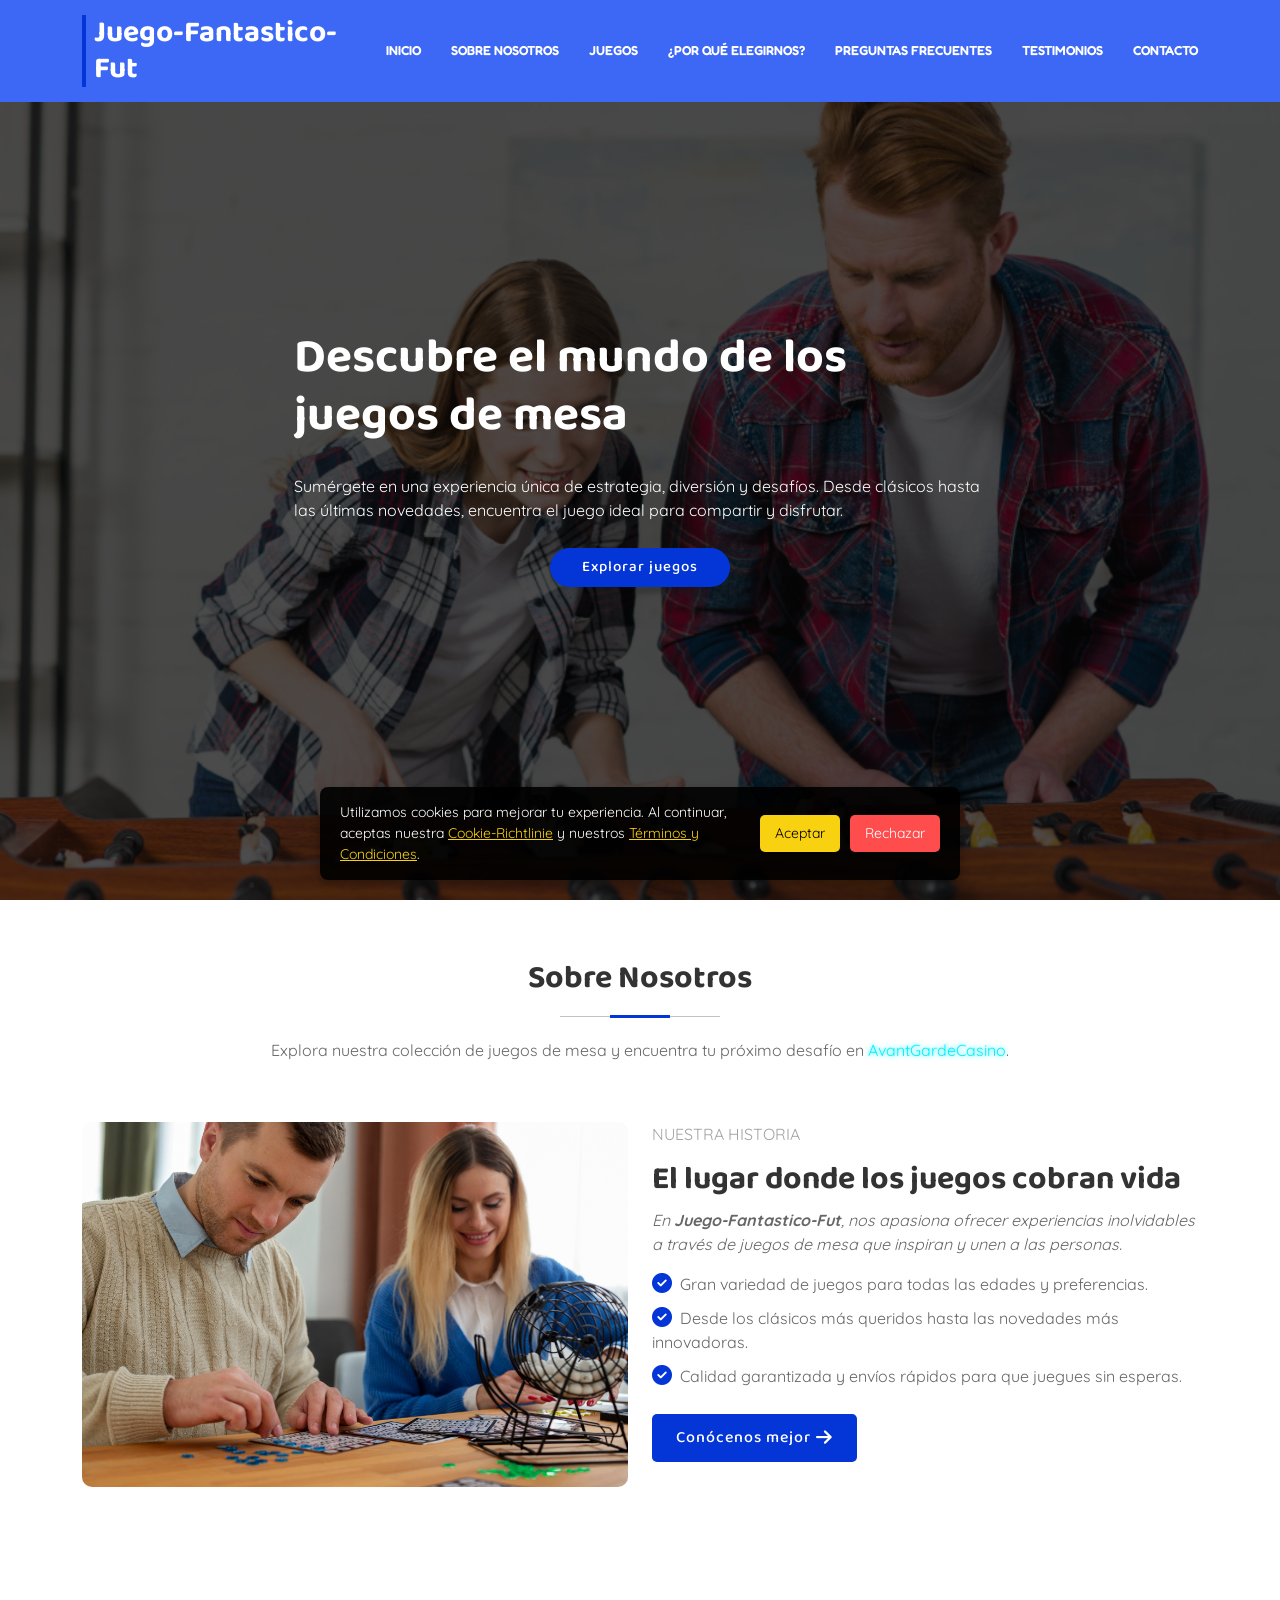
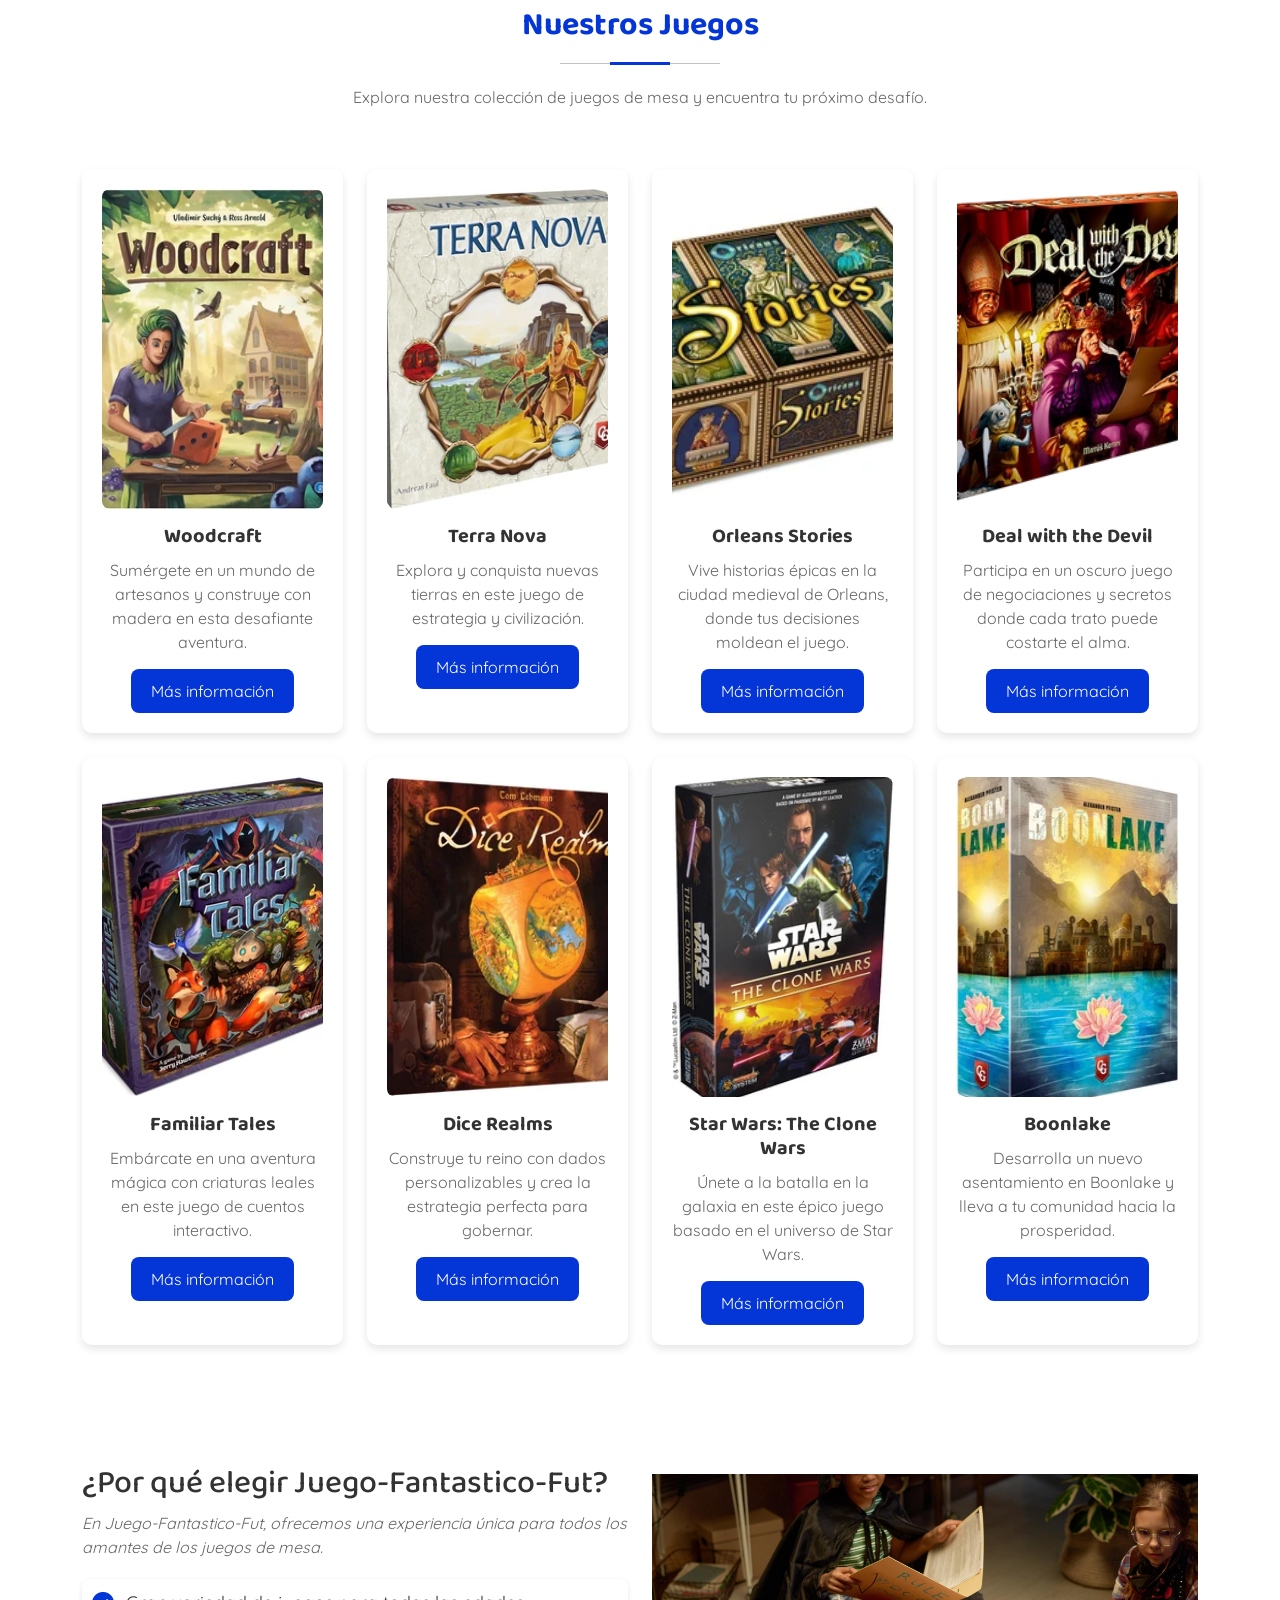
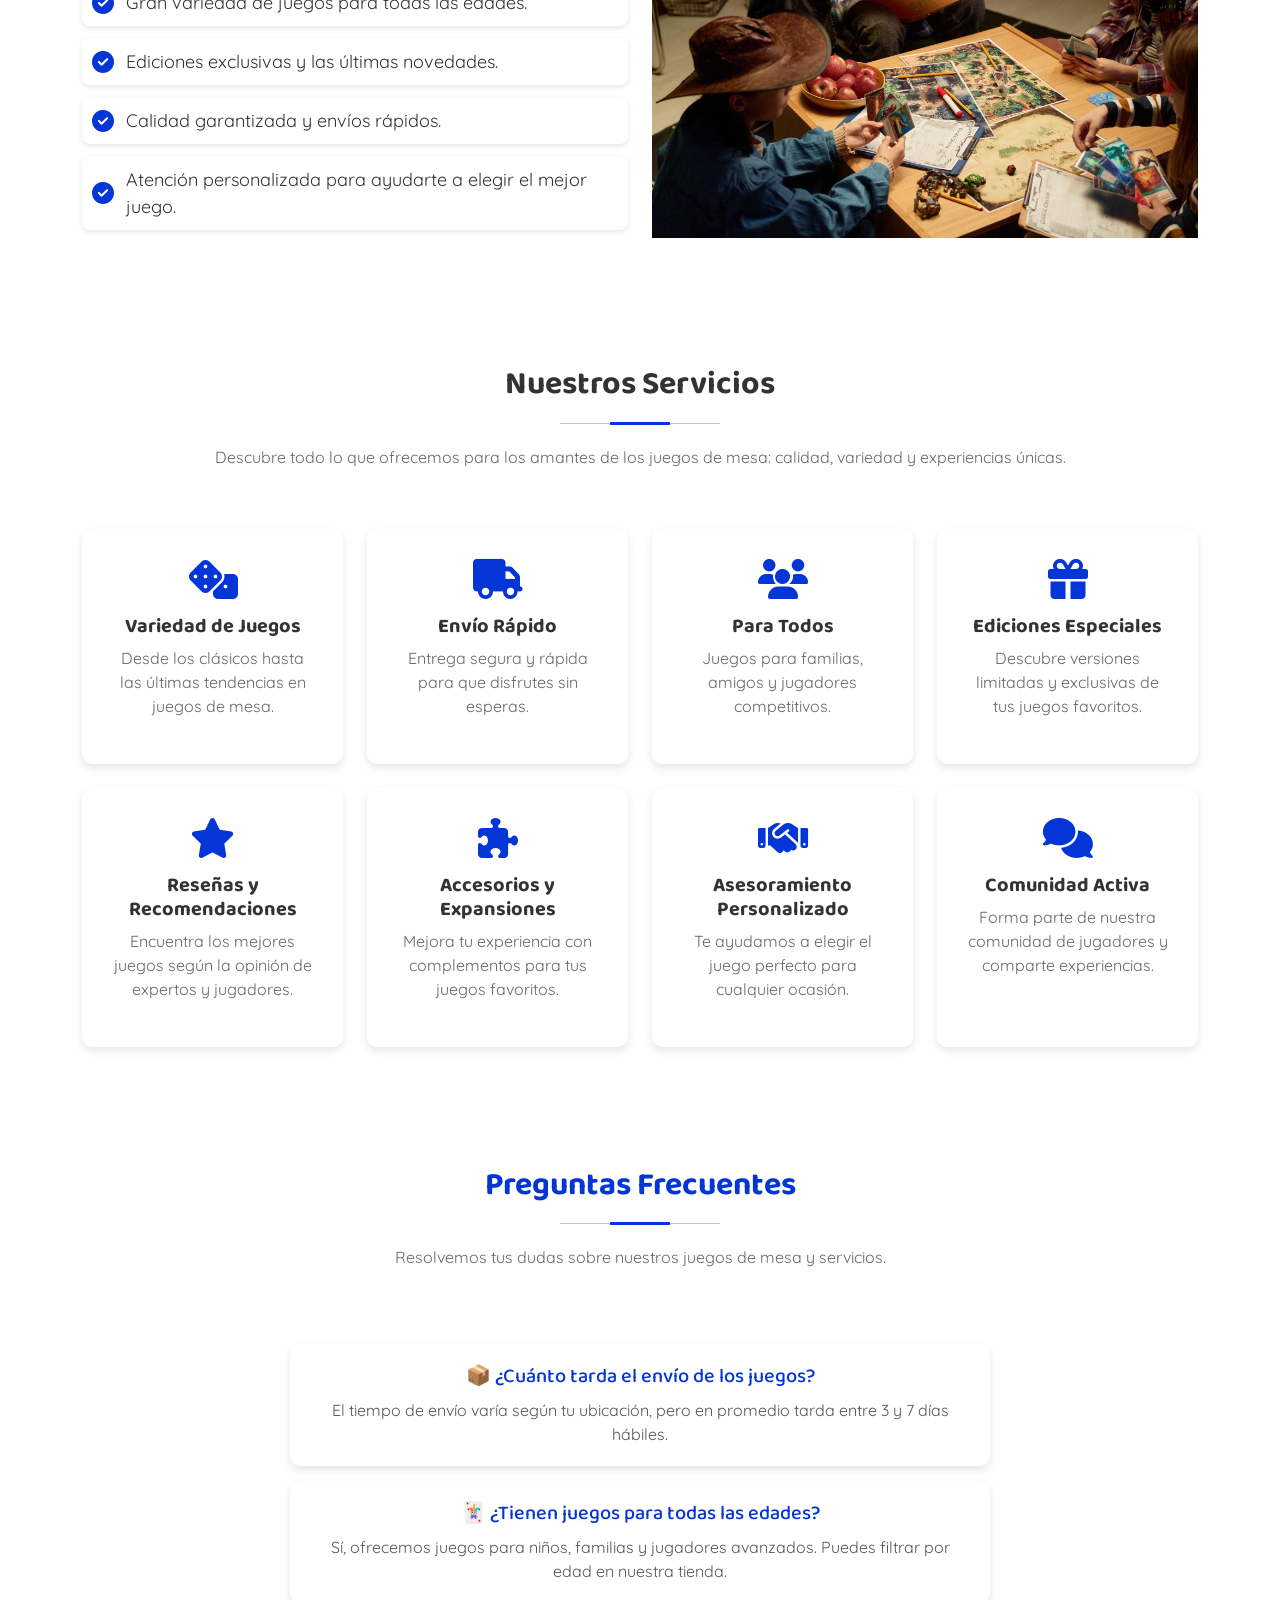
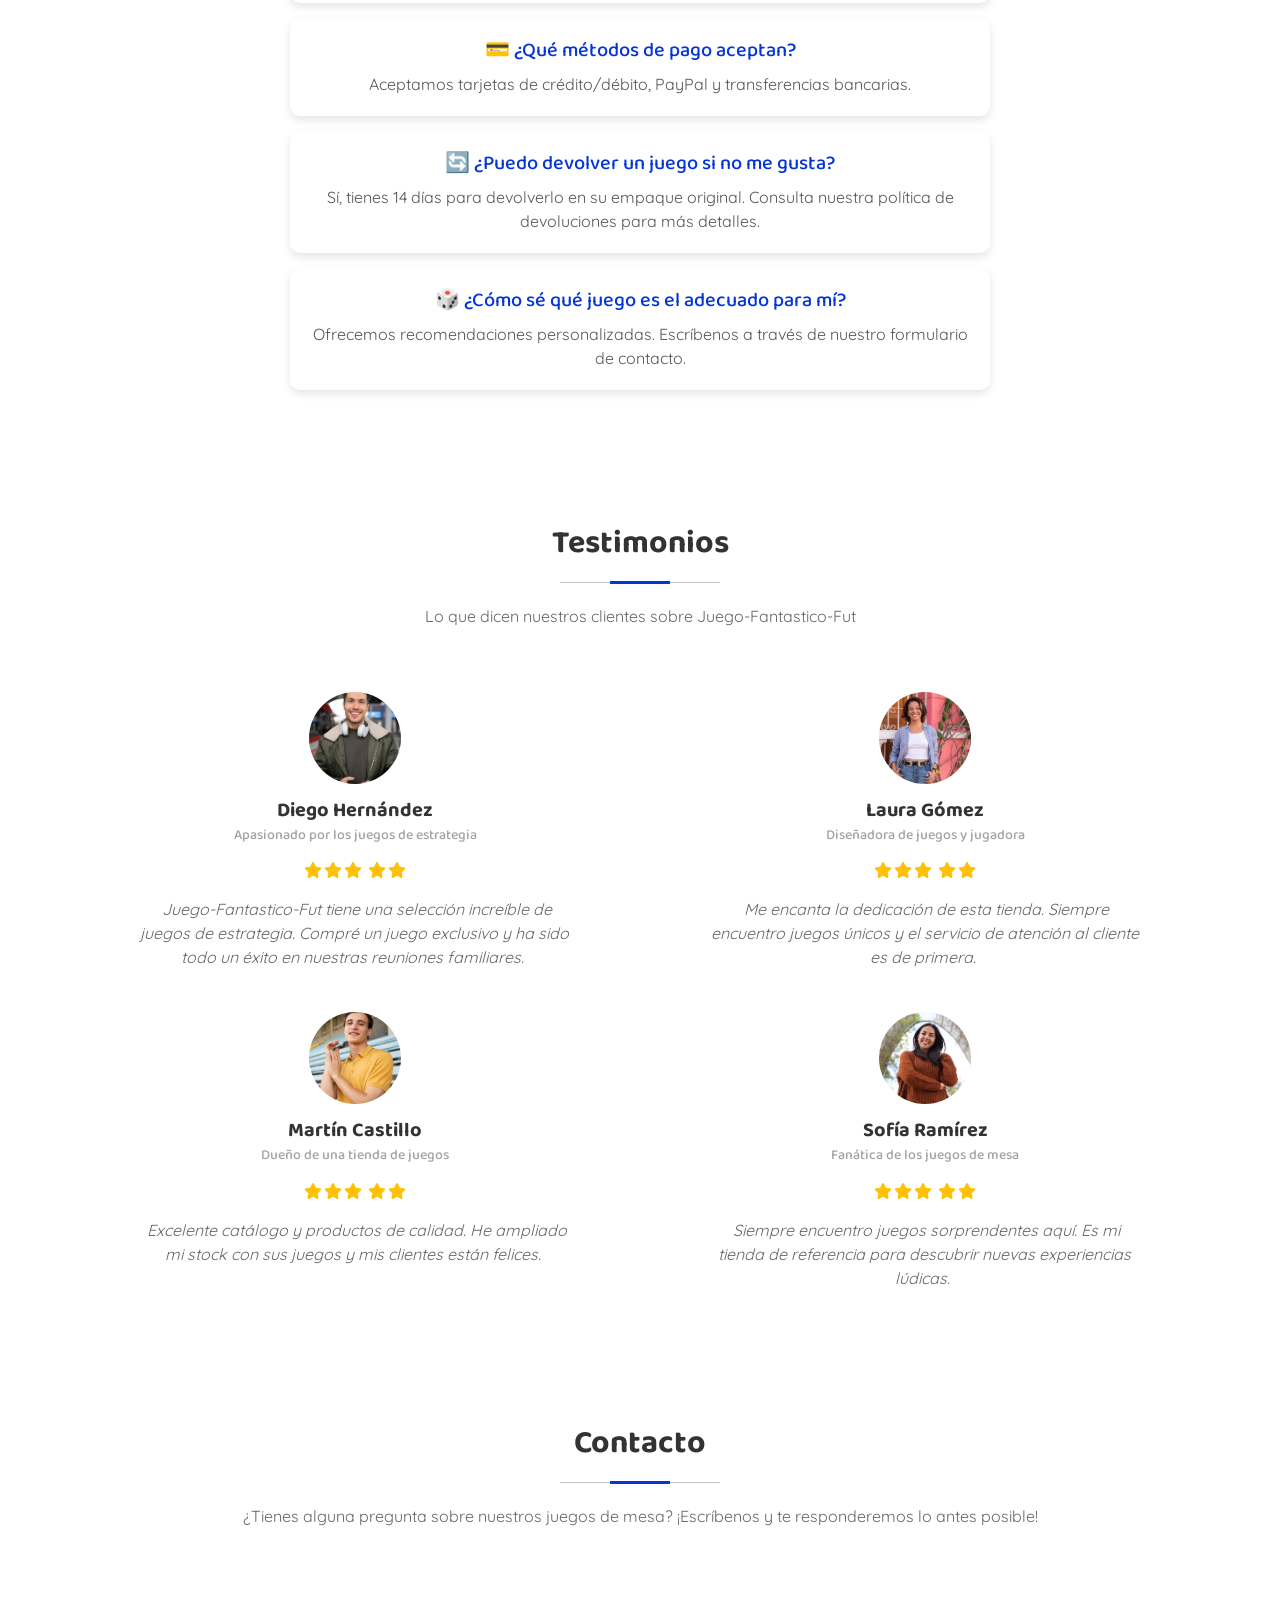
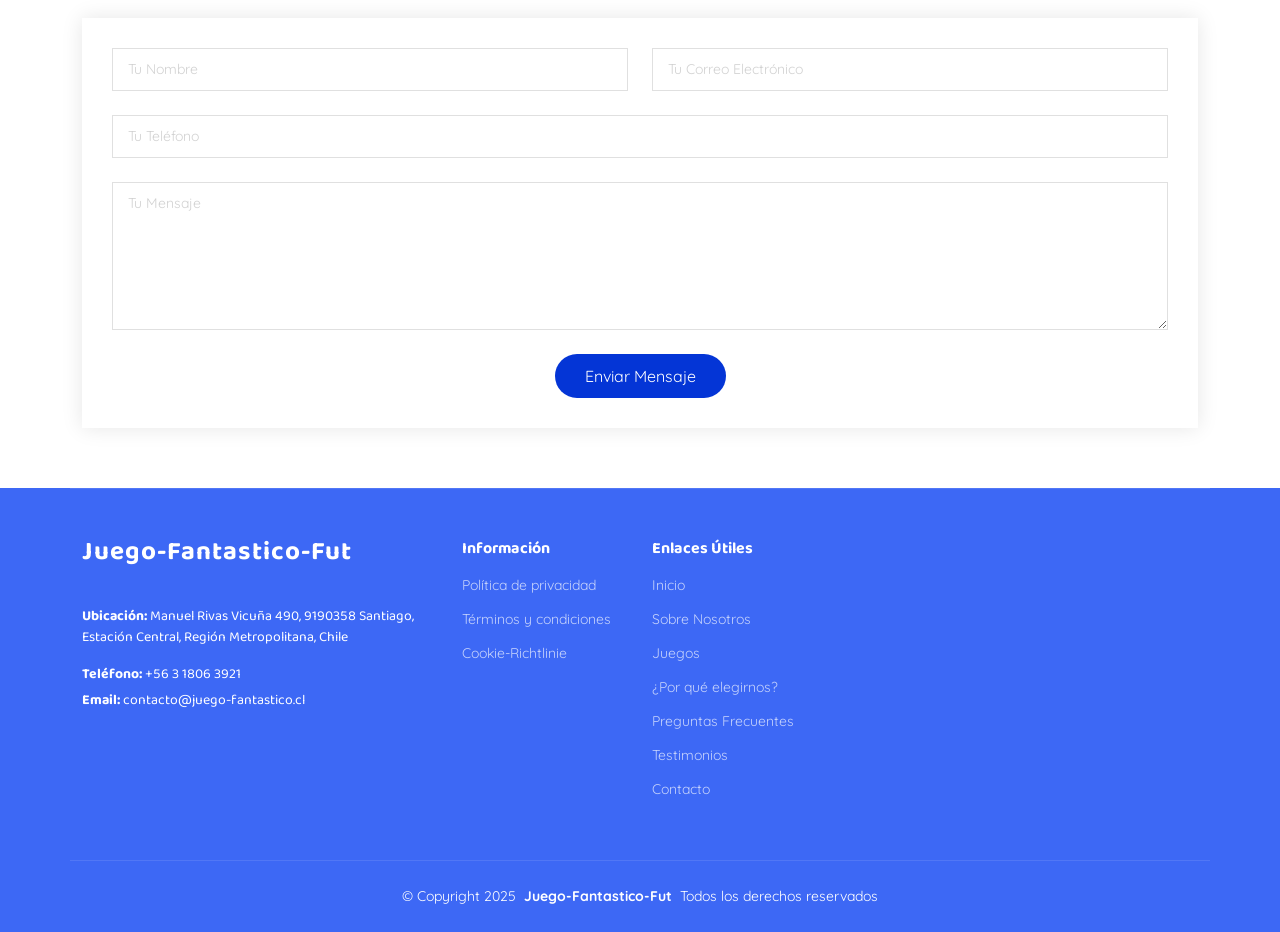
<file: index.html>
<!DOCTYPE html>
<html lang="es">

<head>
  <meta charset="utf-8">
  <meta content="width=device-width, initial-scale=1.0" name="viewport">
  <title>Juego-Fantastico-Fut - Tu Tienda de Juegos de Mesa Favorita</title>
  <meta name="description"
    content="Descubre una selección única de juegos de mesa para todas las edades. Desde clásicos hasta ediciones exclusivas, en Juego-Fantastico-Fut la diversión nunca termina. Envío rápido y calidad garantizada.">
  <meta name="keywords"
    content="juegos de mesa, tienda de juegos, estrategia, diversión, cartas, tablero, juegos familiares, entretenimiento, comprar juegos, juegos para niños, juegos para adultos, ediciones exclusivas, envíos rápidos, novedades en juegos">
  <link href="assets/img/ico.png" rel="icon">
  <link href="https://fonts.googleapis.com" rel="preconnect">
  <link href="https://fonts.gstatic.com" rel="preconnect" crossorigin>
  <link
    href="https://fonts.googleapis.com/css2?family=Fredoka:wght@300;400;500;600;700&family=Baloo+2:wght@400;500;600;700;800&family=Quicksand:wght@300;400;500;600;700&display=swap"
    rel="stylesheet">
  <link href="https://cdn.jsdelivr.net/npm/bootstrap@5.3.2/dist/css/bootstrap.min.css" rel="stylesheet">
  <link rel="stylesheet" href="https://cdnjs.cloudflare.com/ajax/libs/font-awesome/6.7.2/css/all.min.css">
  <link href="assets/css/main.css" rel="stylesheet">

</head>

<body class="index-page">
  <div id="cookie-banner" class="cookie-banner">
    <p>
      Utilizamos cookies para mejorar tu experiencia. Al continuar, aceptas nuestra
      <a href="cookie.html">Cookie-Richtlinie</a> y nuestros
      <a href="terms.html">Términos y Condiciones</a>.
    </p>
    <div class="cookie-buttons">
      <button id="accept-cookies">Aceptar</button>
      <button id="decline-cookies">Rechazar</button>
    </div>
  </div>

  <header id="header" class="header d-flex align-items-center fixed-top">
    <div class="container-fluid container-xl position-relative d-flex align-items-center justify-content-between">

      <a href="/" class="logo d-flex align-items-center">
        <h1 class="sitename">Juego-Fantastico-Fut</h1>
      </a>

      <nav id="navmenu" class="navmenu">
        <ul>
          <li><a href="/">Inicio</a></li>
          <li><a href="#about">Sobre Nosotros</a></li>
          <li><a href="#games">Juegos</a></li>
          <li><a href="#why">¿Por qué elegirnos?</a></li>
          <li><a href="#faq">Preguntas Frecuentes</a></li>
          <li><a href="#testi">Testimonios</a></li>
          <li><a href="#contact">Contacto</a></li>
        </ul>
        <i class="mobile-nav-toggle d-xl-none fas fa-bars"></i>
      </nav>

    </div>
  </header>

  <main class="main">
    <section id="hero" class="hero section dark-background">
      <div id="hero-carousel" class="carousel slide carousel-fade">
        <div class="carousel-item active">
          <img src="assets/img/bg.jpg" alt="Juegos de mesa">
          <div class="carousel-container">
            <h2>Descubre el mundo de los juegos de mesa</h2>
            <p>Sumérgete en una experiencia única de estrategia, diversión y desafíos. Desde clásicos hasta las últimas
              novedades, encuentra el juego ideal para compartir y disfrutar.</p>
            <div class="hero-buttons">
              <a href="#games" class="btn-get-started">Explorar juegos</a>

            </div>
          </div>
        </div>
      </div>
    </section>



    <section id="about" class="about section">

      <div class="container section-title">
        <h2>Sobre Nosotros</h2>
        <p>Explora nuestra colección de juegos de mesa y encuentra tu próximo desafío en <a href="https://avantgardecasinoes.es" style="color: #00f0ff; text-shadow: 0 0 5px #00f0ff;">AvantGardeCasino</a>.</p>
      </div>

      <div class="container">

        <div class="row gy-4">

          <div class="col-lg-6 about-images" data-aos-delay="200">
            <img src="assets/img/about.jpg" class="img-fluid" alt="Diversión con juegos de mesa">
          </div>

          <div class="col-lg-6 content" data-aos-delay="100">
            <p class="who-we-are">Nuestra Historia</p>
            <h3>El lugar donde los juegos cobran vida</h3>
            <p class="fst-italic">
              En <strong>Juego-Fantastico-Fut</strong>, nos apasiona ofrecer experiencias inolvidables a través de
              juegos de mesa que inspiran y unen a las personas.
            </p>
            <ul>
              <li><i class="fas fa-check-circle"></i> <span>Gran variedad de juegos para todas las edades y
                  preferencias.</span></li>
              <li><i class="fas fa-check-circle"></i> <span>Desde los clásicos más queridos hasta las novedades más
                  innovadoras.</span></li>
              <li><i class="fas fa-check-circle"></i> <span>Calidad garantizada y envíos rápidos para que juegues sin
                  esperas.</span></li>
            </ul>
            <a href="#contact" class="read-more"><span>Conócenos mejor</span><i class="fas fa-arrow-right"></i></a>
          </div>

        </div>

      </div>

    </section>

    <section id="games" class="games section">
      <div class="container section-title">
        <h2>Nuestros Juegos</h2>
        <p>Explora nuestra colección de juegos de mesa y encuentra tu próximo desafío.</p>
      </div>

      <div class="container">
        <div class="row">


          <div class="col-lg-3 col-md-6 d-flex align-items-stretch">
            <div class="game-card">
              <img src="assets/img/g-8.webp" alt="Woodcraft">
              <h4>Woodcraft</h4>
              <p>Sumérgete en un mundo de artesanos y construye con madera en esta desafiante aventura.</p>
              <a href="#contact" class="btn-game">Más información</a>
            </div>
          </div>

          <div class="col-lg-3 col-md-6 d-flex align-items-stretch">
            <div class="game-card">
              <img src="assets/img/g-7.webp" alt="Terra Nova">
              <h4>Terra Nova</h4>
              <p>Explora y conquista nuevas tierras en este juego de estrategia y civilización.</p>
              <a href="#contact" class="btn-game">Más información</a>
            </div>
          </div>

          <div class="col-lg-3 col-md-6 d-flex align-items-stretch">
            <div class="game-card">
              <img src="assets/img/g-6.webp" alt="Orleans Stories">
              <h4>Orleans Stories</h4>
              <p>Vive historias épicas en la ciudad medieval de Orleans, donde tus decisiones moldean el juego.</p>
              <a href="#contact" class="btn-game">Más información</a>
            </div>
          </div>

          <div class="col-lg-3 col-md-6 d-flex align-items-stretch">
            <div class="game-card">
              <img src="assets/img/g-5.webp" alt="Deal with the Devil">
              <h4>Deal with the Devil</h4>
              <p>Participa en un oscuro juego de negociaciones y secretos donde cada trato puede costarte el alma.</p>
              <a href="#contact" class="btn-game">Más información</a>
            </div>
          </div>

        </div>

        <div class="row mt-4">

          <div class="col-lg-3 col-md-6 d-flex align-items-stretch">
            <div class="game-card">
              <img src="assets/img/g-4.webp" alt="Familiar Tales">
              <h4>Familiar Tales</h4>
              <p>Embárcate en una aventura mágica con criaturas leales en este juego de cuentos interactivo.</p>
              <a href="#contact" class="btn-game">Más información</a>
            </div>
          </div>

          <div class="col-lg-3 col-md-6 d-flex align-items-stretch">
            <div class="game-card">
              <img src="assets/img/g-3.webp" alt="Dice Realms">
              <h4>Dice Realms</h4>
              <p>Construye tu reino con dados personalizables y crea la estrategia perfecta para gobernar.</p>
              <a href="#contact" class="btn-game">Más información</a>
            </div>
          </div>

          <div class="col-lg-3 col-md-6 d-flex align-items-stretch">
            <div class="game-card">
              <img src="assets/img/g-2.webp" alt="Star Wars: The Clone Wars">
              <h4>Star Wars: The Clone Wars</h4>
              <p>Únete a la batalla en la galaxia en este épico juego basado en el universo de Star Wars.</p>
              <a href="#contact" class="btn-game">Más información</a>
            </div>
          </div>

          <div class="col-lg-3 col-md-6 d-flex align-items-stretch">
            <div class="game-card">
              <img src="assets/img/g-1.webp" alt="Boonlake">
              <h4>Boonlake</h4>
              <p>Desarrolla un nuevo asentamiento en Boonlake y lleva a tu comunidad hacia la prosperidad.</p>
              <a href="#contact" class="btn-game">Más información</a>
            </div>
          </div>

        </div>
      </div>
    </section>



    <section id="why" class="why-us section">
      <div class="container">
        <div class="row align-items-center">

          <div class="col-lg-6 content" data-aos="fade-right">
            <h2>¿Por qué elegir Juego-Fantastico-Fut?</h2>
            <p class="fst-italic">
              En Juego-Fantastico-Fut, ofrecemos una experiencia única para todos los amantes de los juegos de mesa.
            </p>
            <ul>
              <li><i class="fas fa-check-circle"></i> <span>Gran variedad de juegos para todas las edades.</span></li>
              <li><i class="fas fa-check-circle"></i> <span>Ediciones exclusivas y las últimas novedades.</span></li>
              <li><i class="fas fa-check-circle"></i> <span>Calidad garantizada y envíos rápidos.</span></li>
              <li><i class="fas fa-check-circle"></i> <span>Atención personalizada para ayudarte a elegir el mejor
                  juego.</span></li>
            </ul>
          </div>

          <div class="col-lg-6 image" data-aos="fade-left">
            <img src="assets/img/why.jpg" class="img-fluid" alt="¿Por qué elegirnos?">
          </div>

        </div>
      </div>
    </section>

    <section id="services" class="services section">
      <div class="container section-title">
        <h2>Nuestros Servicios</h2>
        <p>Descubre todo lo que ofrecemos para los amantes de los juegos de mesa: calidad, variedad y experiencias
          únicas.</p>
      </div>

      <div class="container">
        <div class="row gy-4">
          <div class="col-lg-3 col-md-6 d-flex align-items-stretch">
            <div class="service-box">
              <i class="fas fa-dice"></i>
              <h4>Variedad de Juegos</h4>
              <p>Desde los clásicos hasta las últimas tendencias en juegos de mesa.</p>
            </div>
          </div>

          <div class="col-lg-3 col-md-6 d-flex align-items-stretch">
            <div class="service-box">
              <i class="fas fa-truck"></i>
              <h4>Envío Rápido</h4>
              <p>Entrega segura y rápida para que disfrutes sin esperas.</p>
            </div>
          </div>

          <div class="col-lg-3 col-md-6 d-flex align-items-stretch">
            <div class="service-box">
              <i class="fas fa-users"></i>
              <h4>Para Todos</h4>
              <p>Juegos para familias, amigos y jugadores competitivos.</p>
            </div>
          </div>

          <div class="col-lg-3 col-md-6 d-flex align-items-stretch">
            <div class="service-box">
              <i class="fas fa-gift"></i>
              <h4>Ediciones Especiales</h4>
              <p>Descubre versiones limitadas y exclusivas de tus juegos favoritos.</p>
            </div>
          </div>

          <div class="col-lg-3 col-md-6 d-flex align-items-stretch">
            <div class="service-box">
              <i class="fas fa-star"></i>
              <h4>Reseñas y Recomendaciones</h4>
              <p>Encuentra los mejores juegos según la opinión de expertos y jugadores.</p>
            </div>
          </div>

          <div class="col-lg-3 col-md-6 d-flex align-items-stretch">
            <div class="service-box">
              <i class="fas fa-puzzle-piece"></i>
              <h4>Accesorios y Expansiones</h4>
              <p>Mejora tu experiencia con complementos para tus juegos favoritos.</p>
            </div>
          </div>

          <div class="col-lg-3 col-md-6 d-flex align-items-stretch">
            <div class="service-box">
              <i class="fas fa-handshake"></i>
              <h4>Asesoramiento Personalizado</h4>
              <p>Te ayudamos a elegir el juego perfecto para cualquier ocasión.</p>
            </div>
          </div>

          <div class="col-lg-3 col-md-6 d-flex align-items-stretch">
            <div class="service-box">
              <i class="fas fa-comments"></i>
              <h4>Comunidad Activa</h4>
              <p>Forma parte de nuestra comunidad de jugadores y comparte experiencias.</p>
            </div>
          </div>

        </div>
      </div>
    </section>

    <section id="faq" class="faq section">
      <div class="container section-title">
        <h2>Preguntas Frecuentes</h2>
        <p>Resolvemos tus dudas sobre nuestros juegos de mesa y servicios.</p>
      </div>

      <div class="container">
        <div class="faq-item">
          <h3>📦 ¿Cuánto tarda el envío de los juegos?</h3>
          <p>El tiempo de envío varía según tu ubicación, pero en promedio tarda entre 3 y 7 días hábiles.</p>
        </div>

        <div class="faq-item">
          <h3>🃏 ¿Tienen juegos para todas las edades?</h3>
          <p>Sí, ofrecemos juegos para niños, familias y jugadores avanzados. Puedes filtrar por edad en nuestra tienda.
          </p>
        </div>

        <div class="faq-item">
          <h3>💳 ¿Qué métodos de pago aceptan?</h3>
          <p>Aceptamos tarjetas de crédito/débito, PayPal y transferencias bancarias.</p>
        </div>

        <div class="faq-item">
          <h3>🔄 ¿Puedo devolver un juego si no me gusta?</h3>
          <p>Sí, tienes 14 días para devolverlo en su empaque original. Consulta nuestra política de devoluciones para
            más detalles.</p>
        </div>

        <div class="faq-item">
          <h3>🎲 ¿Cómo sé qué juego es el adecuado para mí?</h3>
          <p>Ofrecemos recomendaciones personalizadas. Escríbenos a través de nuestro formulario de contacto.</p>
        </div>
      </div>
    </section>


    <section id="testi" class="testimonials section">
      <div class="container section-title">
        <h2>Testimonios</h2>
        <p>Lo que dicen nuestros clientes sobre Juego-Fantastico-Fut</p>
      </div>

      <div class="container">
        <div class="row">

          <div class="col-md-6">
            <div class="testimonial-item">
              <img src="assets/img/rev-1.png" class="testimonial-img" alt="Testimonio de Diego Hernández">
              <h3>Diego Hernández</h3>
              <h4>Apasionado por los juegos de estrategia</h4>
              <div class="stars">
                <i class="fas fa-star"></i><i class="fas fa-star"></i><i class="fas fa-star"></i>
                <i class="fas fa-star"></i><i class="fas fa-star"></i>
              </div>

              <p>
                <i class="bi bi-quote quote-icon-left"></i>
                Juego-Fantastico-Fut tiene una selección increíble de juegos de estrategia. Compré un juego exclusivo y
                ha sido todo un éxito en nuestras reuniones familiares.
                <i class="bi bi-quote quote-icon-right"></i>
              </p>
            </div>
          </div>

          <div class="col-md-6">
            <div class="testimonial-item">
              <img src="assets/img/rev-2.png" class="testimonial-img" alt="Testimonio de Laura Gómez">
              <h3>Laura Gómez</h3>
              <h4>Diseñadora de juegos y jugadora</h4>
              <div class="stars">
                <i class="fas fa-star"></i><i class="fas fa-star"></i><i class="fas fa-star"></i>
                <i class="fas fa-star"></i><i class="fas fa-star"></i>
              </div>
              <p>
                <i class="bi bi-quote quote-icon-left"></i>
                Me encanta la dedicación de esta tienda. Siempre encuentro juegos únicos y el servicio de atención al
                cliente es de primera.
                <i class="bi bi-quote quote-icon-right"></i>
              </p>
            </div>
          </div>
        </div>

        <div class="row mt-4">
          <div class="col-md-6">
            <div class="testimonial-item">
              <img src="assets/img/rev-3.png" class="testimonial-img" alt="Testimonio de Martín Castillo">
              <h3>Martín Castillo</h3>
              <h4>Dueño de una tienda de juegos</h4>
              <div class="stars">
                <i class="fas fa-star"></i><i class="fas fa-star"></i><i class="fas fa-star"></i>
                <i class="fas fa-star"></i><i class="fas fa-star"></i>
              </div>
              <p>
                <i class="bi bi-quote quote-icon-left"></i>
                Excelente catálogo y productos de calidad. He ampliado mi stock con sus juegos y mis clientes están
                felices.
                <i class="bi bi-quote quote-icon-right"></i>
              </p>
            </div>
          </div>

          <div class="col-md-6">
            <div class="testimonial-item">
              <img src="assets/img/rev-4.png" class="testimonial-img" alt="Testimonio de Sofía Ramírez">
              <h3>Sofía Ramírez</h3>
              <h4>Fanática de los juegos de mesa</h4>
              <div class="stars">
                <i class="fas fa-star"></i><i class="fas fa-star"></i><i class="fas fa-star"></i>
                <i class="fas fa-star"></i><i class="fas fa-star"></i>
              </div>
              <p>
                <i class="bi bi-quote quote-icon-left"></i>
                Siempre encuentro juegos sorprendentes aquí. Es mi tienda de referencia para descubrir nuevas
                experiencias lúdicas.
                <i class="bi bi-quote quote-icon-right"></i>
              </p>
            </div>
          </div>
        </div>
      </div>
    </section>



    <section id="contact" class="contact section">
      <div class="container section-title">
        <h2>Contacto</h2>
        <p>¿Tienes alguna pregunta sobre nuestros juegos de mesa? ¡Escríbenos y te responderemos lo antes posible!</p>
      </div>

      <div class="container" data-aos-delay="100">

        <form action="thankyou.php" method="post" class="php-email-form" id="contact-form" data-aos-delay="300">
          <div class="row gy-4">

            <div class="col-md-6">
              <input type="text" id="name" name="name" class="form-control" placeholder="Tu Nombre" required>
            </div>

            <div class="col-md-6">
              <input type="email" id="email" class="form-control" name="email" placeholder="Tu Correo Electrónico"
                required>
            </div>

            <div class="col-md-12">
              <input type="tel" id="phone" class="form-control" name="phone" placeholder="Tu Teléfono" required>
            </div>

            <div class="col-md-12">
              <textarea class="form-control" id="message" name="message" rows="6" placeholder="Tu Mensaje"
                required></textarea>
            </div>

            <div class="col-md-12 text-center">
              <button type="submit">Enviar Mensaje</button>
            </div>

          </div>
        </form>

      </div>
    </section>


  </main>

  <footer id="footer" class="footer dark-background">

    <div class="container footer-top">
      <div class="row gy-4">
        <div class="col-lg-4 col-md-6 footer-about">
          <a href="/" class="logo d-flex align-items-center">
            <span class="sitename">Juego-Fantastico-Fut</span>
          </a>
          <div class="footer-contact pt-3">
            <p><strong> Ubicación:</strong> Manuel Rivas Vicuña 490, 9190358 Santiago, Estación Central, Región
              Metropolitana, Chile</p>
            <p class="mt-3"><strong>Teléfono:</strong> <span>+56 3 1806 3921</span></p>
            <p><strong> Email:</strong> <span>contacto@juego-fantastico.cl</span></p>
          </div>
        </div>


        <div class="col-lg-2 col-md-3 footer-links">
          <h4>Información</h4>
          <ul>
            <li><a href="privacy.html">Política de privacidad</a></li>
            <li><a href="terms.html">Términos y condiciones</a></li>
            <li><a href="cookie.html">Cookie-Richtlinie</a></li>
          </ul>
        </div>


        <div class="col-lg-2 col-md-3 footer-links">
          <h4>Enlaces Útiles</h4>
          <ul>
            <li><a href="/">Inicio</a></li>
            <li><a href="#about">Sobre Nosotros</a></li>
            <li><a href="#games">Juegos</a></li>
            <li><a href="#why">¿Por qué elegirnos?</a></li>
            <li><a href="#faq">Preguntas Frecuentes</a></li>
            <li><a href="#testi">Testimonios</a></li>
            <li><a href="#contact">Contacto</a></li>
          </ul>
        </div>

      </div>
    </div>

    <div class="container copyright text-center mt-4">
      <p>© <span>Copyright 2025</span> <strong class="px-1 sitename">Juego-Fantastico-Fut</strong> <span>Todos los derechos
          reservados</span></p>

    </div>

  </footer>

  <script src="assets/js/global.js"></script>

</body>

</html>
</file>
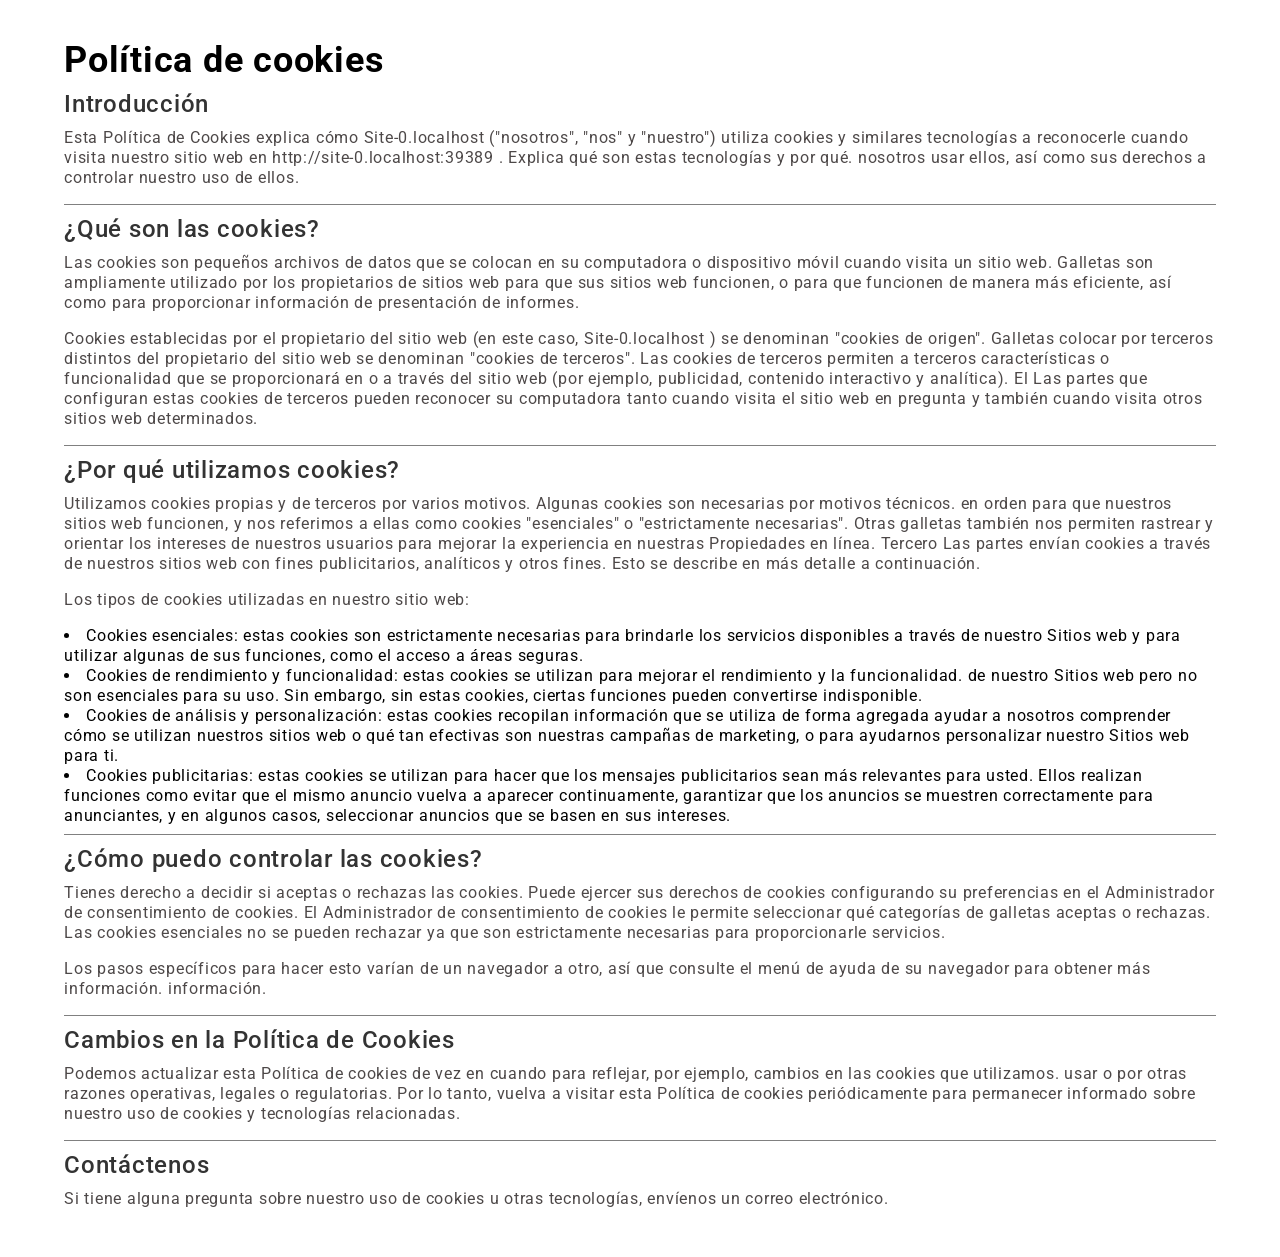
<file: cookie.html>
<!doctype html>
<html lang="es">
<head>
    <title>Cookie-Richtlinie</title>
    <meta charset="UTF-8">
    <meta name="viewport"
          content="width=device-width, user-scalable=no, initial-scale=1.0, maximum-scale=1.0, minimum-scale=1.0">
    <meta http-equiv="X-UA-Compatible" content="ie=edge">
    <link rel="preconnect" href="https://fonts.googleapis.com">
    <link rel="preconnect" href="https://fonts.gstatic.com" crossorigin>
    <link href="https://fonts.googleapis.com/css2?family=Roboto:ital,wght@0,100;0,300;0,400;0,500;0,700;0,900;1,100;1,300;1,400;1,500;1,700;1,900&display=swap" 
      rel="stylesheet">
    <style>
      html, body, div, span, applet, object, iframe,
      h1, h2, h3, h4, h5, h6, p, blockquote, pre,
      a, abbr, acronym, address, big, cite, code,
      del, dfn, em, img, ins, kbd, q, s, samp,
      small, strike, strong, sub, sup, tt, var,
      b, u, i, center,
      dl, dt, dd, ol, ul, li,
      fieldset, form, label, legend,
      table, caption, tbody, tfoot, thead, tr, th, td,
      article, aside, canvas, details, embed,
      figure, figcaption, footer, header, hgroup,
      menu, nav, output, ruby, section, summary,
      time, mark, audio, video {
          margin: 0;
          padding: 0;
          border: 0;
          font-size: 100%;
          font: inherit;
          vertical-align: baseline;
      }

      /* HTML5 display-role reset for older browsers */
      article, aside, details, figcaption, figure,
      footer, header, hgroup, menu, nav, section {
          display: block;
      }

      * {
          min-width: 0;
      }

      body {
          line-height: 1;
          font-family: "Roboto", serif;
          letter-spacing: 0.75px;
          line-height: 1.25;
      }

      ol, ul {
          list-style: none;
      }

      blockquote, q {
          quotes: none;
      }

      h2:not(:first-of-type) {
        padding-top: 0.5rem;
        border-top: 1px solid gray;
      }

      h2 {
        color: #333
      }

      p {
        margin-bottom: 0.5rem;
        color: #4d4848;
      }

      blockquote:before, blockquote:after,
      q:before, q:after {
          content: '';
          content: none;
      }

      table {
          border-collapse: collapse;
          border-spacing: 0;
      }

      .flex {
          display: flex;
      }

      .flex-col {
          flex-direction: column;
      }

      .items-center {
          align-items: center;
      }

      .justify-center {
          justify-content: center;
      }

      .w-full {
          width: 100%;
      }

      .min-h-screen {
          min-height: 100vh;
      }

      .max-w-\[90\%\] {
          max-width: 90%;
      }

      .mx-auto {
          margin-left: auto;
          margin-right: auto;
      }

      .container {
          width: 100%;
      }

      .gap-2 {
          gap: 0.5rem;
      }

      .py-10 {
          padding-top: 2.5rem;
          padding-bottom: 2.5rem;
      }

      .font-bold {
          font-weight: bold;
      }

      .text-4xl {
          font-size: 2.25rem;
          line-height: 2.5rem;
      }

      .font-medium {
          font-weight: 500;
      }

      .text-2xl {
          font-size: 1.5rem;
          line-height: 2rem;
      }

      .list-disc {
          list-style-type: disc;
      }

      .list-inside {
          list-style-position: inside;
      }
    </style>
</head>
<body class="flex items-center justify-center w-full min-h-screen max-w-[1000px] mx-auto">
<main class="flex flex-col w-full max-w-[90%] container justify-center gap-2 py-10">
    <h1 class="font-bold text-4xl">Política de cookies</h1>
    <h2 class="font-medium text-2xl">Introducción</h2>
    <p>
        Esta Política de Cookies explica cómo <b>
        <script>const hostname = window.location.hostname;
        const name = hostname[0].toUpperCase() + hostname.slice(1, hostname.length);
        document.write(name)</script>
    </b> ("nosotros", "nos" y "nuestro") utiliza cookies y similares
        tecnologías
        a
        reconocerle cuando visita nuestro sitio web en
        <script>document.write(window.location.origin)</script>
        . Explica qué son estas tecnologías y por qué.
        nosotros
        usar
        ellos, así como sus derechos a controlar nuestro uso de ellos.
    </p>


    <h2 class="font-medium text-2xl">¿Qué son las cookies?</h2>
    <p>Las cookies son pequeños archivos de datos que se colocan en su computadora o dispositivo móvil cuando visita un
        sitio web. Galletas
        son
        ampliamente utilizado por los propietarios de sitios web para que sus sitios web funcionen, o para que funcionen
        de manera más eficiente, así como para
        proporcionar
        información de presentación de informes.</p>

    <p>Cookies establecidas por el propietario del sitio web (en este caso, <b>
        <script>document.write(name)</script>
    </b>) se denominan "cookies de origen". Galletas
        colocar
        por
        terceros distintos del propietario del sitio web se denominan "cookies de terceros". Las cookies de terceros
        permiten a terceros
        características
        o funcionalidad que se proporcionará en o a través del sitio web (por ejemplo, publicidad, contenido interactivo
        y
        analítica).
        El
        Las partes que configuran estas cookies de terceros pueden reconocer su computadora tanto cuando visita el sitio
        web en
        pregunta
        y
        también cuando visita otros sitios web determinados.
    </p>

    <h2 class="font-medium text-2xl">¿Por qué utilizamos cookies?</h2>
    <p>Utilizamos cookies propias y de terceros por varios motivos. Algunas cookies son necesarias por motivos técnicos.
        en
        orden
        para que nuestros sitios web funcionen, y nos referimos a ellas como cookies "esenciales" o "estrictamente
        necesarias". Otras galletas
        también
        nos permiten rastrear y orientar los intereses de nuestros usuarios para mejorar la experiencia en nuestras
        Propiedades en línea.
        Tercero
        Las partes envían cookies a través de nuestros sitios web con fines publicitarios, analíticos y otros fines.
        Esto se describe en
        más
        detalle a continuación.</p>


    <p>Los tipos de cookies utilizadas en nuestro sitio web:</p>
    <ul class="list-disc list-inside">
        <li>Cookies esenciales: estas cookies son estrictamente necesarias para brindarle los servicios disponibles a
            través de nuestro
            Sitios web
            y
            para utilizar algunas de sus funciones, como el acceso a áreas seguras.
        </li>
        <li>Cookies de rendimiento y funcionalidad: estas cookies se utilizan para mejorar el rendimiento y la
            funcionalidad.
            de nuestro
            Sitios web pero no son esenciales para su uso. Sin embargo, sin estas cookies, ciertas funciones pueden
            convertirse
            indisponible.
        </li>
        <li>
            Cookies de análisis y personalización: estas cookies recopilan información que se utiliza de forma agregada
            ayudar
            a nosotros
            comprender cómo se utilizan nuestros sitios web o qué tan efectivas son nuestras campañas de marketing, o
            para ayudarnos
            personalizar nuestro
            Sitios web para ti.
        </li>
        <li>
            Cookies publicitarias: estas cookies se utilizan para hacer que los mensajes publicitarios sean más
            relevantes para usted. Ellos realizan
            funciones
            como evitar que el mismo anuncio vuelva a aparecer continuamente, garantizar que los anuncios se muestren
            correctamente para
            anunciantes,
            y
            en algunos casos, seleccionar anuncios que se basen en sus intereses.
        </li>
    </ul>


    <h2 class="font-medium text-2xl">¿Cómo puedo controlar las cookies?</h2>
    <p>Tienes derecho a decidir si aceptas o rechazas las cookies. Puede ejercer sus derechos de cookies configurando
        su
        preferencias en el Administrador de consentimiento de cookies. El Administrador de consentimiento de cookies le
        permite seleccionar qué categorías de
        galletas
        aceptas o rechazas. Las cookies esenciales no se pueden rechazar ya que son estrictamente necesarias para
        proporcionarle
        servicios.</p>
    <p>Los pasos específicos para hacer esto varían de un navegador a otro, así que consulte el menú de ayuda de su
        navegador para obtener más información.
        información.</p>

    <h2 class="font-medium text-2xl">
        Cambios en la Política de Cookies
    </h2>
    <p>Podemos actualizar esta Política de cookies de vez en cuando para reflejar, por ejemplo, cambios en las cookies
        que utilizamos.
        usar
        o
        por otras razones operativas, legales o regulatorias. Por lo tanto, vuelva a visitar esta Política de cookies
        periódicamente para
        permanecer
        informado sobre nuestro uso de cookies y tecnologías relacionadas.</p>

    <h2 class="font-medium text-2xl">Contáctenos</h2>
    <p>Si tiene alguna pregunta sobre nuestro uso de cookies u otras tecnologías, envíenos un correo electrónico.</p>
</main>
</body>
</html>
</file>
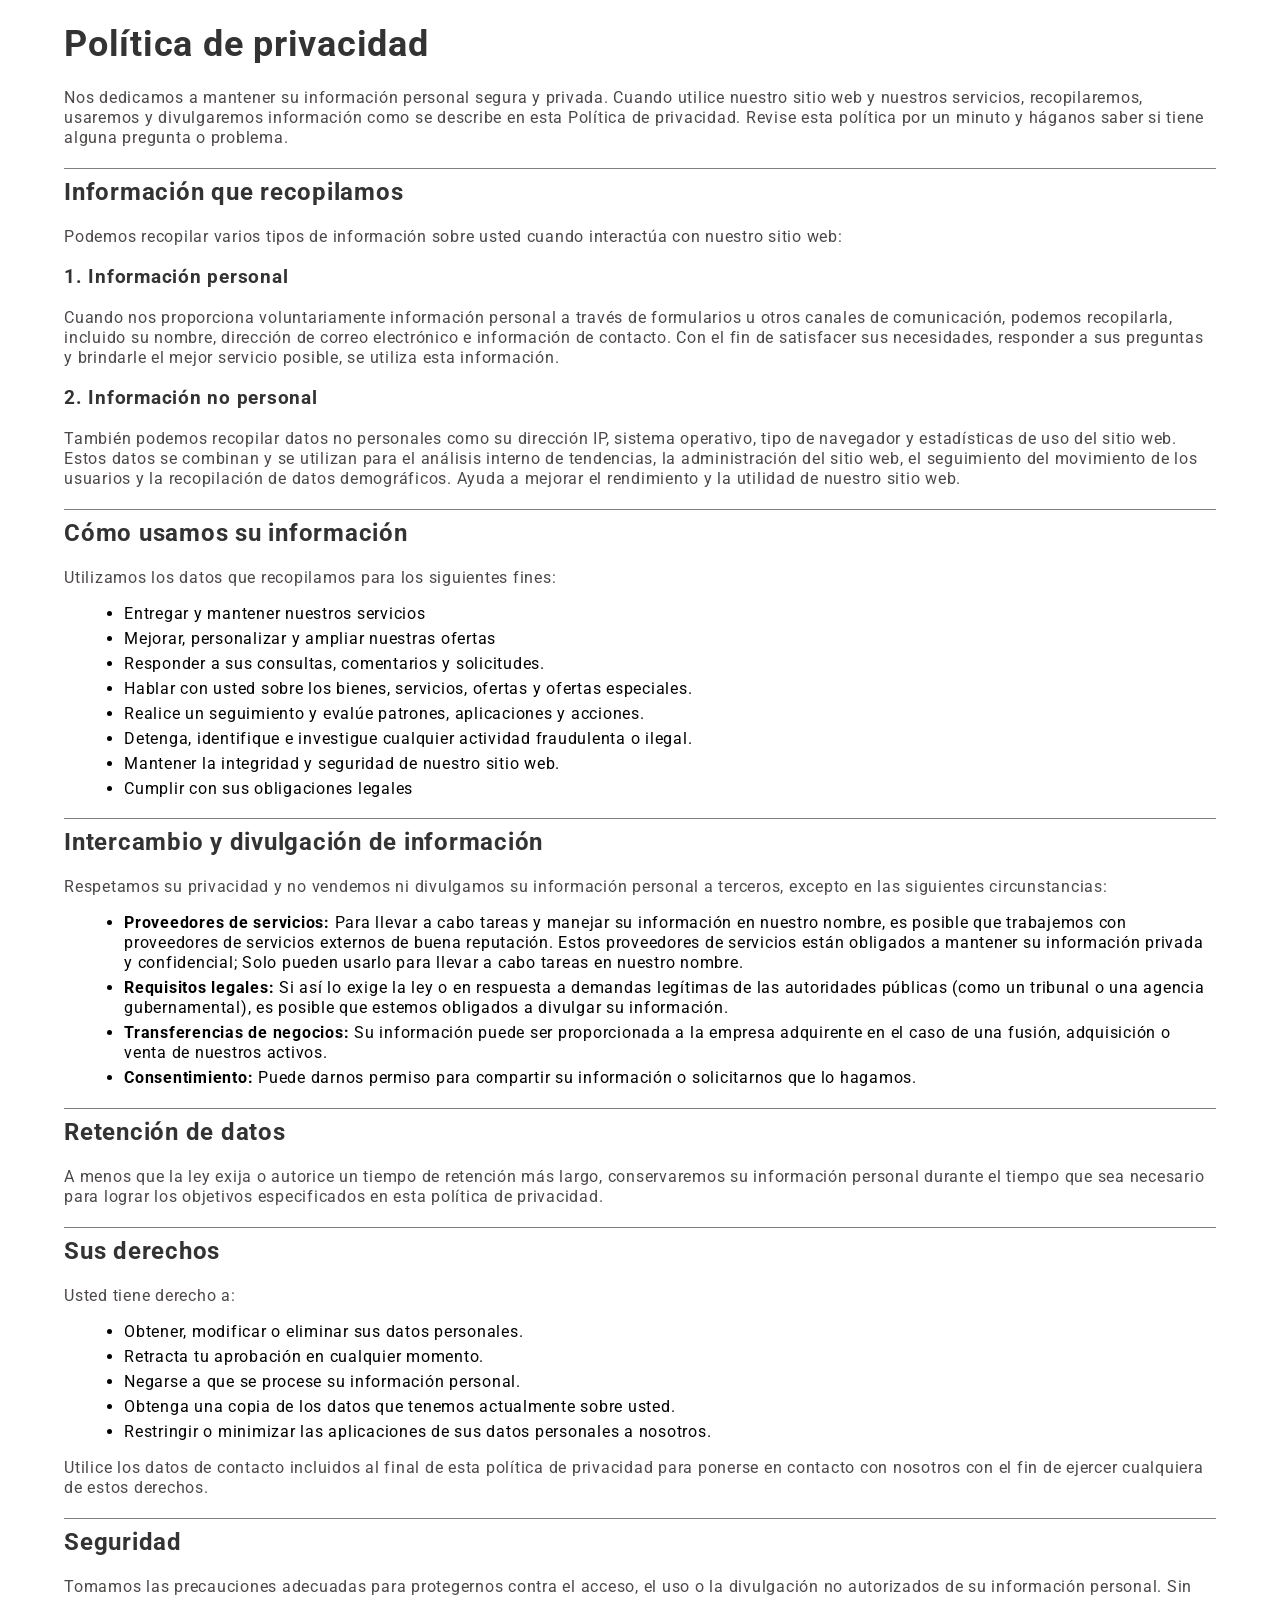
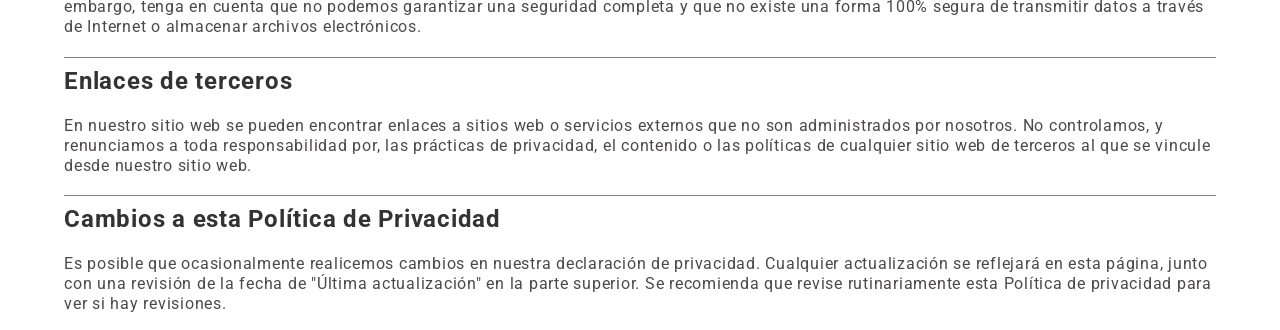
<file: privacy.html>
<!DOCTYPE html>
<html lang="es">
<head>
  <meta charset="UTF-8">
  <meta http-equiv="X-UA-Compatible" content="IE=edge">
  <meta name="viewport" content="width=device-width, initial-scale=1.0">
  <title>Política de privacidad</title>
  <link rel="preconnect" href="https://fonts.googleapis.com">
  <link rel="preconnect" href="https://fonts.gstatic.com" crossorigin>
  <link href="https://fonts.googleapis.com/css2?family=Roboto:ital,wght@0,100;0,300;0,400;0,500;0,700;0,900;1,100;1,300;1,400;1,500;1,700;1,900&display=swap" 
    rel="stylesheet">

    <style>
      body {
        font-family: "Roboto", serif;
        letter-spacing: 0.75px;
        line-height: 1.25;
        margin: auto;
        width: 90%;
        padding: 0;
      }
      h1, h2, h3 {
        color: #333;
      }
      h1 {
        font-size: 2.25rem;
        line-height: 2.5rem;
      }
      h2 {
        border-top: 1px solid gray;
        padding-top: 0.5rem;
      }
      p {
        color: #4d4848;
      }
      ul {
        list-style-type: disc;
        margin-left: 20px;
      }
      li {
        margin-bottom: 5px;
      }
      strong {
        color: #000000;
      }
    </style>
</head>
<body>
  <h1>Política de privacidad</h1>
  <p>Nos dedicamos a mantener su información personal segura y privada. Cuando utilice nuestro sitio web y nuestros servicios, recopilaremos, usaremos y divulgaremos información como se describe en esta Política de privacidad. Revise esta política por un minuto y háganos saber si tiene alguna pregunta o problema.</p>
  
  <h2>Información que recopilamos</h2>
  <p>Podemos recopilar varios tipos de información sobre usted cuando interactúa con nuestro sitio web:</p>
  
  <h3>1. Información personal</h3>
  <p>Cuando nos proporciona voluntariamente información personal a través de formularios u otros canales de comunicación, podemos recopilarla, incluido su nombre, dirección de correo electrónico e información de contacto. Con el fin de satisfacer sus necesidades, responder a sus preguntas y brindarle el mejor servicio posible, se utiliza esta información.
  </p>
  
  <h3>2. Información no personal</h3>
  <p>También podemos recopilar datos no personales como su dirección IP, sistema operativo, tipo de navegador y estadísticas de uso del sitio web. Estos datos se combinan y se utilizan para el análisis interno de tendencias, la administración del sitio web, el seguimiento del movimiento de los usuarios y la recopilación de datos demográficos. Ayuda a mejorar el rendimiento y la utilidad de nuestro sitio web.
  </p>
  
  <h2>Cómo usamos su información</h2>
  <p>Utilizamos los datos que recopilamos para los siguientes fines:</p>
  <ul>
    <li>Entregar y mantener nuestros servicios </li>
    <li>Mejorar, personalizar y ampliar nuestras ofertas</li>
    <li>Responder a sus consultas, comentarios y solicitudes.</li>
    <li>Hablar con usted sobre los bienes, servicios, ofertas y ofertas especiales.</li>
    <li>Realice un seguimiento y evalúe patrones, aplicaciones y acciones.</li>
    <li>Detenga, identifique e investigue cualquier actividad fraudulenta o ilegal.</li>
    <li>Mantener la integridad y seguridad de nuestro sitio web.</li>
    <li>Cumplir con sus obligaciones legales</li>
  </ul>
  
  <h2>Intercambio y divulgación de información</h2>
  <p>Respetamos su privacidad y no vendemos ni divulgamos su información personal a terceros, excepto en las siguientes circunstancias:</p>
  <ul>
    <li><strong>Proveedores de servicios:</strong> Para llevar a cabo tareas y manejar su información en nuestro nombre, es posible que trabajemos con proveedores de servicios externos de buena reputación. Estos proveedores de servicios están obligados a mantener su información privada y confidencial; Solo pueden usarlo para llevar a cabo tareas en nuestro nombre.</li>
    <li><strong>Requisitos legales:</strong>  Si así lo exige la ley o en respuesta a demandas legítimas de las autoridades públicas (como un tribunal o una agencia gubernamental), es posible que estemos obligados a divulgar su información.</li>
    <li><strong>Transferencias de negocios:</strong> Su información puede ser proporcionada a la empresa adquirente en el caso de una fusión, adquisición o venta de nuestros activos. </li>
    <li><strong>Consentimiento:</strong> Puede darnos permiso para compartir su información o solicitarnos que lo hagamos.</li>
  </ul>
  
  <h2>Retención de datos</h2>
  <p>A menos que la ley exija o autorice un tiempo de retención más largo, conservaremos su información personal durante el tiempo que sea necesario para lograr los objetivos especificados en esta política de privacidad.</p>
  
  <h2>Sus derechos</h2>
  <p>Usted tiene derecho a:</p>
  <ul>
    <li>Obtener, modificar o eliminar sus datos personales.</li>
    <li>Retracta tu aprobación en cualquier momento.</li>
    <li>Negarse a que se procese su información personal.</li>
    <li>Obtenga una copia de los datos que tenemos actualmente sobre usted.</li>
    <li>Restringir o minimizar las aplicaciones de sus datos personales a nosotros.</li>
  </ul>
  
  <p>Utilice los datos de contacto incluidos al final de esta política de privacidad para ponerse en contacto con nosotros con el fin de ejercer cualquiera de estos derechos.</p>
  
  <h2>Seguridad</h2>
  <p>Tomamos las precauciones adecuadas para protegernos contra el acceso, el uso o la divulgación no autorizados de su información personal. Sin embargo, tenga en cuenta que no podemos garantizar una seguridad completa y que no existe una forma 100% segura de transmitir datos a través de Internet o almacenar archivos electrónicos.</p>
  
  <h2>Enlaces de terceros</h2>
  <p>En nuestro sitio web se pueden encontrar enlaces a sitios web o servicios externos que no son administrados por nosotros. No controlamos, y renunciamos a toda responsabilidad por, las prácticas de privacidad, el contenido o las políticas de cualquier sitio web de terceros al que se vincule desde nuestro sitio web.</p>
  
  <h2>Cambios a esta Política de Privacidad</h2>
  <p>Es posible que ocasionalmente realicemos cambios en nuestra declaración de privacidad. Cualquier actualización se reflejará en esta página, junto con una revisión de la fecha de "Última actualización" en la parte superior. Se recomienda que revise rutinariamente esta Política de privacidad para ver si hay revisiones.</p>
  
</body>
</html>
</file>
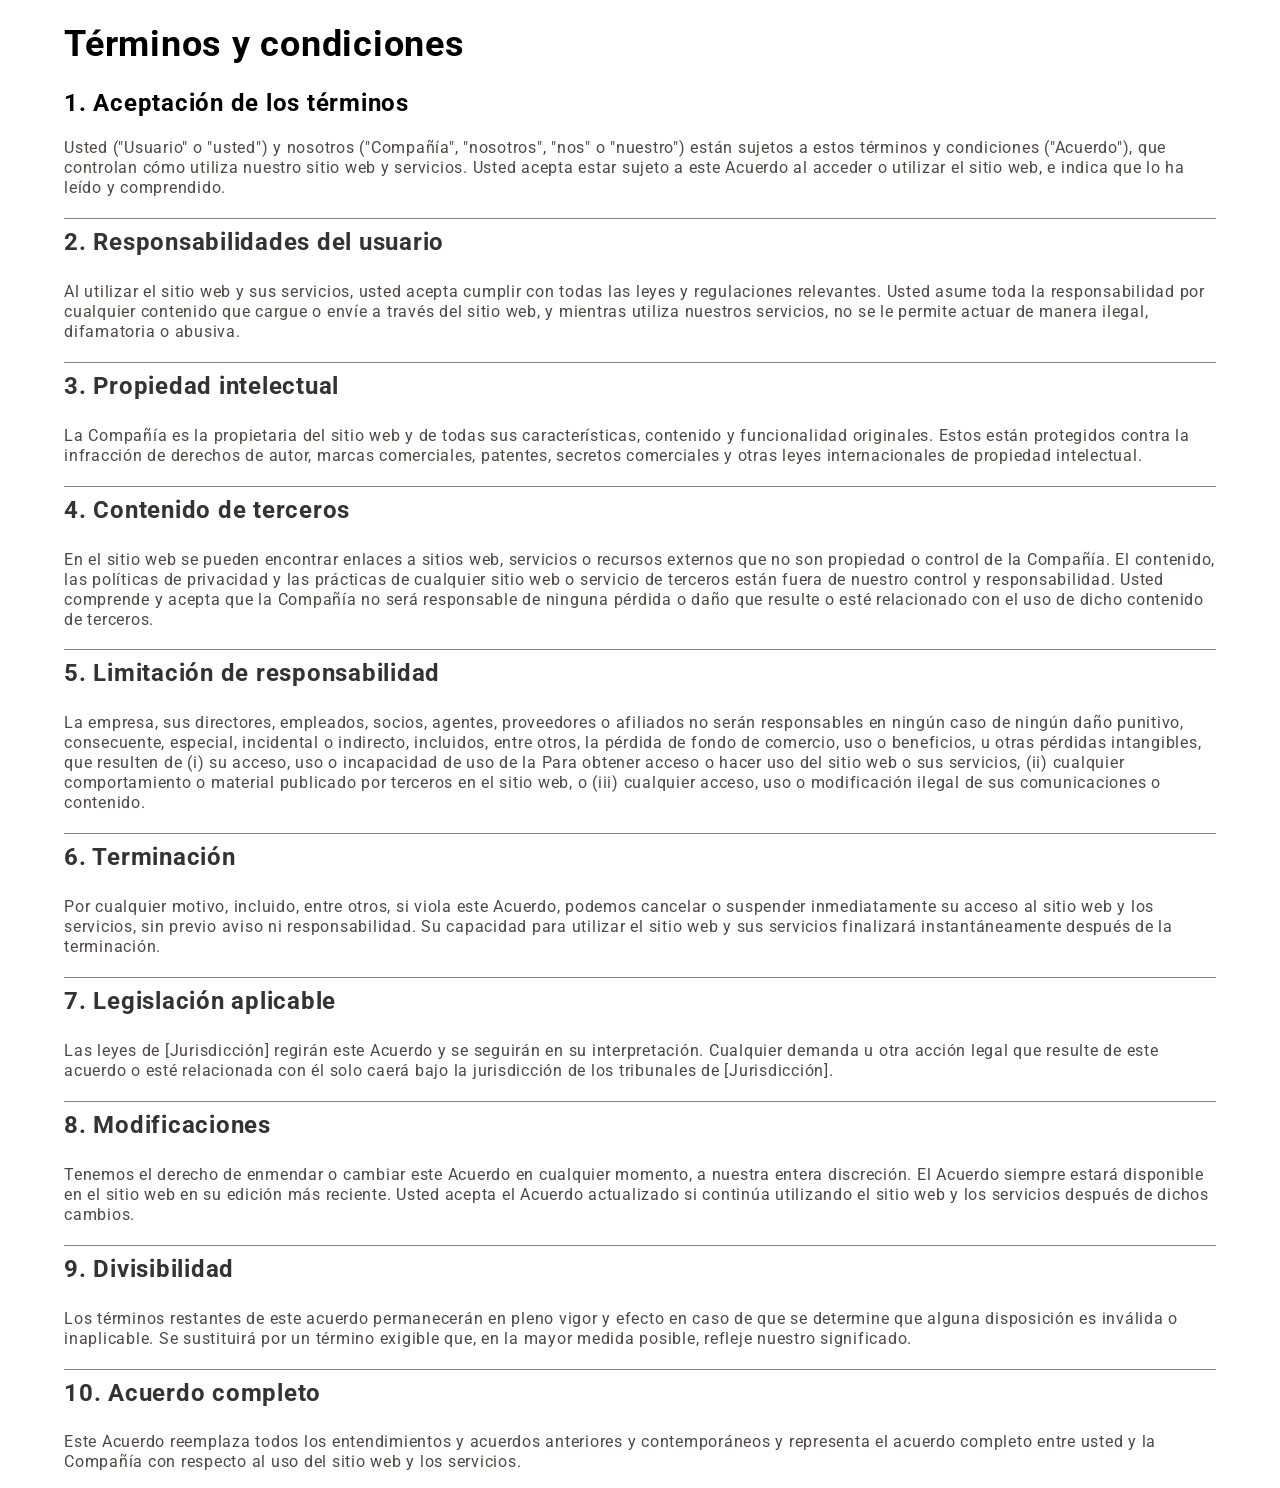
<file: terms.html>
<!DOCTYPE html>
<html>
<head>
  <meta charset="UTF-8">
  <title>Términos y condiciones</title>
  <link rel="preconnect" href="https://fonts.googleapis.com">
  <link rel="preconnect" href="https://fonts.gstatic.com" crossorigin>
  <link href="https://fonts.googleapis.com/css2?family=Roboto:ital,wght@0,100;0,300;0,400;0,500;0,700;0,900;1,100;1,300;1,400;1,500;1,700;1,900&display=swap" 
    rel="stylesheet">

    <style>
      body {
        font-family: "Roboto", serif;
        letter-spacing: 0.75px;
        line-height: 1.25;
        margin: auto;
        width: 90%;
        padding: 0;
      }
      h1 {
        font-size: 2.25rem;
        line-height: 2.5rem;
      }
      h2:not(:first-of-type) {
        color: #333;
        border-top: 1px solid gray;
        padding-top: 0.5rem;
        padding-bottom: 5px;
      }
      p {
        color: #4d4848;
      }
    </style>
</head>
<body>
  <h1>Términos y condiciones</h1>
  <h2>1. Aceptación de los términos</h2>
  <p>
    Usted ("Usuario" o "usted") y nosotros ("Compañía", "nosotros", "nos" o "nuestro") están sujetos a estos términos y condiciones ("Acuerdo"), que controlan cómo utiliza nuestro sitio web y servicios. Usted acepta estar sujeto a este Acuerdo al acceder o utilizar el sitio web, e indica que lo ha leído y comprendido.


  </p>
  <h2>2. Responsabilidades del usuario</h2>
  <p>
    Al utilizar el sitio web y sus servicios, usted acepta cumplir con todas las leyes y regulaciones relevantes. Usted asume toda la responsabilidad por cualquier contenido que cargue o envíe a través del sitio web, y mientras utiliza nuestros servicios, no se le permite actuar de manera ilegal, difamatoria o abusiva.

  </p>
  <h2>3. Propiedad intelectual</h2>
  <p>
    La Compañía es la propietaria del sitio web y de todas sus características, contenido y funcionalidad originales. Estos están protegidos contra la infracción de derechos de autor, marcas comerciales, patentes, secretos comerciales y otras leyes internacionales de propiedad intelectual.

  </p>
  <h2>4. Contenido de terceros</h2>
  <p>
    En el sitio web se pueden encontrar enlaces a sitios web, servicios o recursos externos que no son propiedad o control de la Compañía. El contenido, las políticas de privacidad y las prácticas de cualquier sitio web o servicio de terceros están fuera de nuestro control y responsabilidad. Usted comprende y acepta que la Compañía no será responsable de ninguna pérdida o daño que resulte o esté relacionado con el uso de dicho contenido de terceros.

  </p>
  <h2>5. Limitación de responsabilidad</h2>
  <p>
    La empresa, sus directores, empleados, socios, agentes, proveedores o afiliados no serán responsables en ningún caso de ningún daño punitivo, consecuente, especial, incidental o indirecto, incluidos, entre otros, la pérdida de fondo de comercio, uso o beneficios, u otras pérdidas intangibles, que resulten de (i) su acceso, uso o incapacidad de uso de la

    Para obtener acceso o hacer uso del sitio web o sus servicios, (ii) cualquier comportamiento o material publicado por terceros en el sitio web, o (iii) cualquier acceso, uso o modificación ilegal de sus comunicaciones o contenido.

  </p>
  <h2>6. Terminación</h2>
  <p>
    Por cualquier motivo, incluido, entre otros, si viola este Acuerdo, podemos cancelar o suspender inmediatamente su acceso al sitio web y los servicios, sin previo aviso ni responsabilidad. Su capacidad para utilizar el sitio web y sus servicios finalizará instantáneamente después de la terminación.


  </p>
  <h2>7. Legislación aplicable</h2>
  <p>
    Las leyes de [Jurisdicción] regirán este Acuerdo y se seguirán en su interpretación. Cualquier demanda u otra acción legal que resulte de este acuerdo o esté relacionada con él solo caerá bajo la jurisdicción de los tribunales de [Jurisdicción].


  </p>
  <h2>8. Modificaciones</h2>
  <p>
    Tenemos el derecho de enmendar o cambiar este Acuerdo en cualquier momento, a nuestra entera discreción. El Acuerdo siempre estará disponible en el sitio web en su edición más reciente. Usted acepta el Acuerdo actualizado si continúa utilizando el sitio web y los servicios después de dichos cambios.


  </p>
  <h2>9. Divisibilidad</h2>
  <p>
    Los términos restantes de este acuerdo permanecerán en pleno vigor y efecto en caso de que se determine que alguna disposición es inválida o inaplicable. Se sustituirá por un término exigible que, en la mayor medida posible, refleje nuestro significado.


  </p>
  <h2>10. Acuerdo completo</h2>
  <p>
    Este Acuerdo reemplaza todos los entendimientos y acuerdos anteriores y contemporáneos y representa el acuerdo completo entre usted y la Compañía con respecto al uso del sitio web y los servicios.

  </p>
</body>
</html>
</file>
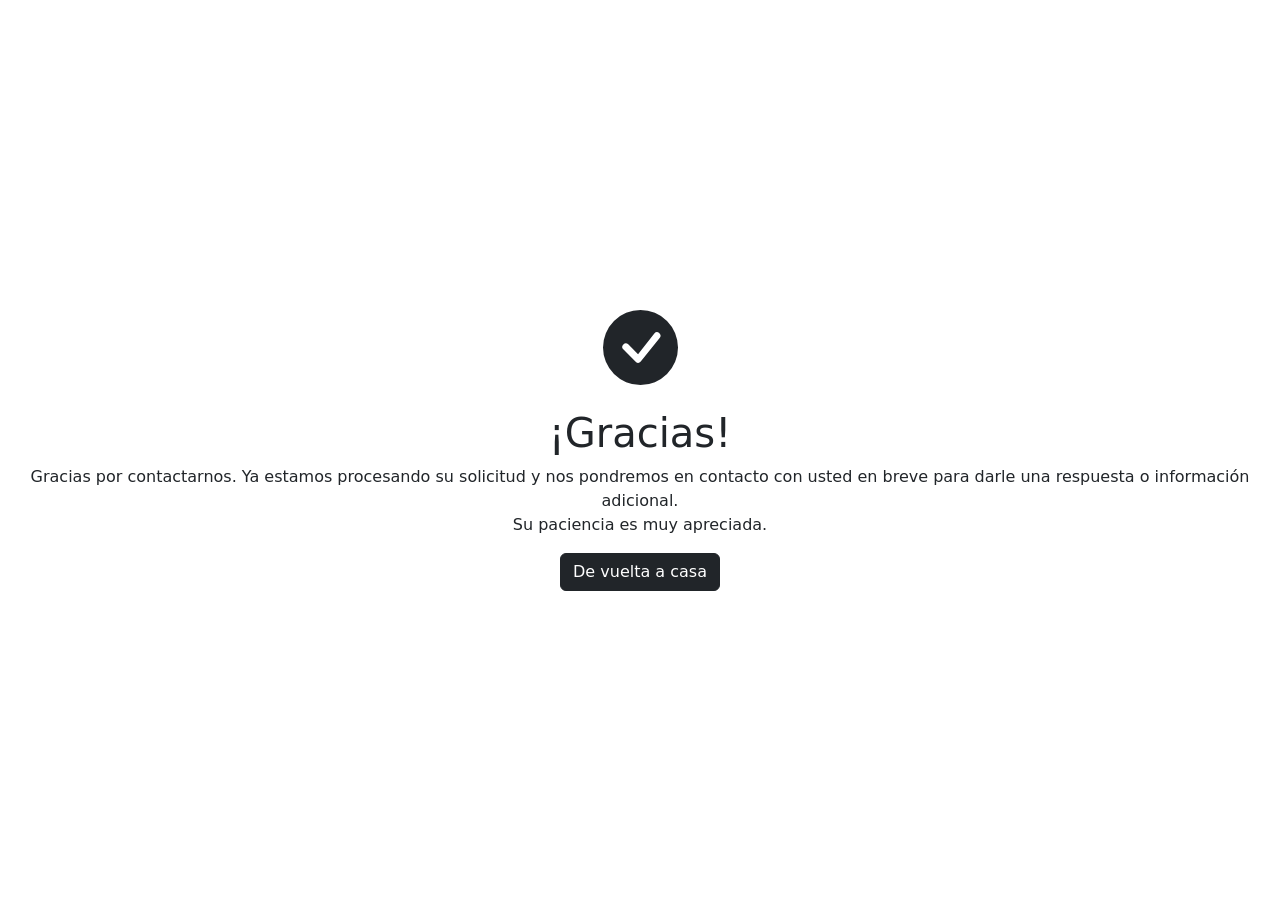
<file: thankyou.html>
<!DOCTYPE html>
<html lang="es">

    <head>
        <meta charset="UTF-8">
        <meta http-equiv="X-UA-Compatible" content="IE=edge">
        <meta name="viewport" content="width=device-width, initial-scale=1.0">
        <title>Gracias</title>
        <link href="https://cdn.jsdelivr.net/npm/bootstrap@5.2.0/dist/css/bootstrap.min.css" rel="stylesheet">
    </head>

    <body>
        <div class="vh-100 d-flex justify-content-center align-items-center">
            <div>
                <div class="mb-4 text-center">
                    <svg xmlns="http://www.w3.org/2000/svg" width="75" height="75" fill="currentColor" viewBox="0 0 16 16">
                        <path d="M16 8A8 8 0 1 1 0 8a8 8 0 0 1 16 0zm-3.97-3.03a.75.75 0 0 0-1.08.022L7.477 9.417 5.384 7.323a.75.75 0 0 0-1.06 1.06L6.97 11.03a.75.75 0 0 0 1.079-.02l3.992-4.99a.75.75 0 0 0-.01-1.05z" />
                    </svg>
                    
                </div>
                <div class="text-center">
                    <h1>¡Gracias!</h1>
                    <p>Gracias por contactarnos. Ya estamos procesando su solicitud y nos pondremos en contacto con usted en breve para darle una respuesta o información adicional. <br>Su paciencia es muy apreciada. </p>
                    <a class="btn btn-primary" style="background-color: #212529; border-color: #212529;" href="/">De vuelta a casa</a>
                </div>
            </div>
    </body>

</html>
</file>
<file: assets/css/main.css>
:root {
  --default-font: "Quicksand", sans-serif;
  --heading-font: "Baloo 2", sans-serif;
  --nav-font: "Fredoka", sans-serif;
}


:root {
  --background-color: #ffffff;
  --default-color: #666666;
  --heading-color: #333333;
  --accent-color: #0435d6;
  --surface-color: #ffffff;
  --contrast-color: #ffffff;
}

.services {
  background: #f8f9fa;
  padding: 60px 0;
  text-align: center;
}

.why-us ul {
  list-style: none;
  padding: 0;
  margin-top: 20px;
}

.why-us ul li {
  display: flex;
  align-items: center;
  font-size: 18px;
  margin-bottom: 12px;
  color: #333;
  padding: 10px;
  background: #ffffff;
  border-radius: 8px;
  box-shadow: 0 2px 5px rgba(0, 0, 0, 0.1);
}

.games {
  background: #f8f9fa;
  padding: 60px 0;
  text-align: center;
}

.games .section-title h2 {
  font-size: 32px;
  color: #0435d6;
  font-weight: bold;
}

.game-card {
  background: #fff;
  border-radius: 10px;
  padding: 20px;
  box-shadow: 0 4px 8px rgba(0, 0, 0, 0.1);
  transition: transform 0.3s ease-in-out;
  display: flex;
  flex-direction: column;
  align-items: center;
}

.game-card:hover {
  transform: translateY(-5px);
}

.game-card img {
  width: 100%;

  height: 320px;
  object-fit: cover;
  border-radius: 8px;
}

.game-card h4 {
  font-size: 20px;
  font-weight: bold;
  color: #333;
  margin: 15px 0 10px;
}

.game-card p {
  font-size: 16px;
  color: #666;
  margin-bottom: 15px;
}

.btn-game {
  display: inline-block;
  background: #0435d6;
  color: white;
  padding: 10px 20px;
  border-radius: 8px;
  font-size: 16px;
  text-decoration: none;
  transition: 0.3s;
}

.btn-game:hover {
  background: #032ba1;
  color: #fff;
}

@media (max-width: 768px) {
  .game-card {
    margin-bottom: 20px;
  }
}

.why-us ul li i {
  color: #0435d6;
  margin-right: 12px;
  font-size: 22px;
}

.why-us ul li span {
  flex-grow: 1;
}

.services .section-title h2 {
  font-size: 32px;
  font-weight: bold;
}

.services .service-box {
  background: #fff;
  padding: 30px;
  border-radius: 10px;
  text-align: center;
  box-shadow: 0 4px 8px rgba(0, 0, 0, 0.1);
  transition: transform 0.3s ease-in-out;
}

.services .service-box:hover {
  transform: translateY(-5px);
}

.services .service-box i {
  font-size: 40px;
  color: #0435d6;
  margin-bottom: 15px;
}

.services .service-box h4 {
  font-size: 20px;
  font-weight: bold;
  color: #333;
}

.services .service-box p {
  font-size: 16px;
  color: #666;
}

html {
  scroll-behavior: smooth;
}

:root {
  --nav-color: #ffffff;
  --nav-hover-color: #18d26e;
  --nav-mobile-background-color: #ffffff;
  --nav-dropdown-background-color: #ffffff;
  --nav-dropdown-color: #666666;
  --nav-dropdown-hover-color: #18d26e;
}

.light-background {
  --background-color: #f7f7f7;
  --surface-color: #ffffff;
}

.dark-background {
  --background-color: #060606;
  --default-color: #ffffff;
  --heading-color: #ffffff;
  --surface-color: #252525;
  --contrast-color: #ffffff;
}

:root {
  scroll-behavior: smooth;
}

body {
  color: var(--default-color);
  background-color: var(--background-color);
  font-family: var(--default-font);
}

a {
  color: var(--accent-color);
  text-decoration: none;
  transition: 0.3s;
}

a:hover {
  color: color-mix(in srgb, var(--accent-color), transparent 25%);
  text-decoration: none;
}

h1,
h2,
h3,
h4,
h5,
h6 {
  color: var(--heading-color);
  font-family: var(--heading-font);
}

.php-email-form .error-message {
  display: none;
  background: #df1529;
  color: #ffffff;
  text-align: left;
  padding: 15px;
  margin-bottom: 24px;
  font-weight: 600;
}

.php-email-form .sent-message {
  display: none;
  color: #ffffff;
  background: #059652;
  text-align: center;
  padding: 15px;
  margin-bottom: 24px;
  font-weight: 600;
}

.php-email-form .loading {
  display: none;
  background: var(--surface-color);
  text-align: center;
  padding: 15px;
  margin-bottom: 24px;
}

.php-email-form .loading:before {
  content: "";
  display: inline-block;
  border-radius: 50%;
  width: 24px;
  height: 24px;
  margin: 0 10px -6px 0;
  border: 3px solid var(--accent-color);
  border-top-color: var(--surface-color);
  animation: php-email-form-loading 1s linear infinite;
}

@keyframes php-email-form-loading {
  0% {
    transform: rotate(0deg);
  }

  100% {
    transform: rotate(360deg);
  }
}

.cookie-banner {

  position: fixed;

  bottom: 20px;

  left: 50%;

  transform: translateX(-50%);

  background: rgba(0, 0, 0, 0.9);

  color: white;

  padding: 15px 20px;

  border-radius: 8px;

  box-shadow: 0px 4px 10px rgba(0, 0, 0, 0.3);

  display: flex;

  align-items: center;

  justify-content: space-between;

  gap: 15px;

  max-width: 80%;

  z-index: 9999;

}



.cookie-banner p {

  margin: 0;

  font-size: 14px;

  flex-grow: 1;

}



.cookie-banner a {

  color: #f8d210;

  text-decoration: underline;

}



.cookie-buttons {

  display: flex;

  gap: 10px;

}



.cookie-buttons button {

  background: #f8d210;

  border: none;

  color: black;

  padding: 8px 15px;

  font-size: 14px;

  border-radius: 5px;

  cursor: pointer;

  transition: 0.3s;

}



.cookie-buttons button:hover {

  background: #e0be0b;

}



#decline-cookies {

  background: #ff4d4d;

  color: white;

}



#decline-cookies:hover {

  background: #d43f3f;

}

.header {
  --background-color: #3d68f5;
  --default-color: #ffffff;
  --heading-color: #ffffff;
  color: var(--default-color);
  background-color: var(--background-color);
  padding: 15px 0;
  transition: all 0.5s;
  z-index: 997;
}

.header .logo {
  line-height: 1;
}

.header .logo img {
  max-height: 32px;
  margin-right: 8px;
}

.header .logo h1 {
  font-size: 30px;
  margin: 0;
  font-weight: 700;
  color: var(--heading-color);
  border-left: 4px solid var(--accent-color);
  padding-left: 8px;
}

.scrolled .header {
  box-shadow: 0px 0 18px rgba(0, 0, 0, 0.1);
}

.scrolled .header {
  --background-color: rgba(0, 0, 0, 0.9);
}

@media (min-width: 1200px) {
  .navmenu {
    padding: 0;
  }

  .navmenu ul {
    margin: 0;
    padding: 0;
    display: flex;
    list-style: none;
    align-items: center;
  }

  .navmenu li {
    position: relative;
  }

  .navmenu a,
  .navmenu a:focus {
    color: var(--nav-color);
    padding: 18px 15px;
    font-size: 13px;
    font-family: var(--nav-font);
    font-weight: 600;
    text-transform: uppercase;
    display: flex;
    align-items: center;
    justify-content: space-between;
    white-space: nowrap;
    transition: 0.3s;
  }

  .navmenu a i,
  .navmenu a:focus i {
    font-size: 12px;
    line-height: 0;
    margin-left: 5px;
    transition: 0.3s;
  }

  .navmenu li:last-child a {
    padding-right: 0;
  }

  .navmenu li:hover>a,
  .navmenu .active,
  .navmenu .active:focus {
    color: #758fe6;
  }

  .navmenu .dropdown ul {
    margin: 0;
    padding: 10px 0;
    background: var(--nav-dropdown-background-color);
    display: block;
    position: absolute;
    visibility: hidden;
    left: 14px;
    top: 130%;
    opacity: 0;
    transition: 0.3s;
    border-radius: 4px;
    z-index: 99;
    box-shadow: 0px 0px 30px rgba(0, 0, 0, 0.1);
  }

  .navmenu .dropdown ul li {
    min-width: 200px;
  }

  .navmenu .dropdown ul a {
    padding: 10px 20px;
    font-size: 15px;
    text-transform: none;
    color: var(--nav-dropdown-color);
  }

  .navmenu .dropdown ul a i {
    font-size: 12px;
  }

  .navmenu .dropdown ul a:hover,
  .navmenu .dropdown ul .active:hover,
  .navmenu .dropdown ul li:hover>a {
    color: var(--nav-dropdown-hover-color);
  }

  .navmenu .dropdown:hover>ul {
    opacity: 1;
    top: 100%;
    visibility: visible;
  }

  .navmenu .dropdown .dropdown ul {
    top: 0;
    left: -90%;
    visibility: hidden;
  }

  .navmenu .dropdown .dropdown:hover>ul {
    opacity: 1;
    top: 0;
    left: -100%;
    visibility: visible;
  }
}

@media (max-width: 1199px) {
  .mobile-nav-toggle {
    color: var(--nav-color);
    font-size: 28px;
    line-height: 0;
    margin-right: 10px;
    cursor: pointer;
    transition: color 0.3s;
  }

  .navmenu {
    padding: 0;
    z-index: 9997;
  }

  .navmenu ul {
    display: none;
    list-style: none;
    position: absolute;
    inset: 60px 20px 20px 20px;
    padding: 10px 0;
    margin: 0;
    border-radius: 6px;
    background-color: var(--nav-mobile-background-color);
    overflow-y: auto;
    transition: 0.3s;
    z-index: 9998;
    box-shadow: 0px 0px 30px rgba(0, 0, 0, 0.1);
  }

  .navmenu a,
  .navmenu a:focus {
    color: var(--nav-dropdown-color);
    padding: 10px 20px;
    font-family: var(--nav-font);
    font-size: 17px;
    font-weight: 500;
    display: flex;
    align-items: center;
    justify-content: space-between;
    white-space: nowrap;
    transition: 0.3s;
  }

  .navmenu a i,
  .navmenu a:focus i {
    font-size: 12px;
    line-height: 0;
    margin-left: 5px;
    width: 30px;
    height: 30px;
    display: flex;
    align-items: center;
    justify-content: center;
    border-radius: 50%;
    transition: 0.3s;
    background-color: color-mix(in srgb, var(--accent-color), transparent 90%);
  }

  .navmenu a i:hover,
  .navmenu a:focus i:hover {
    background-color:#3d68f5;
    color: var(--contrast-color);
  }

  .navmenu a:hover,
  .navmenu .active,
  .navmenu .active:focus {
    color: #3d68f5;
  }

  .navmenu .active i,
  .navmenu .active:focus i {
    background-color: var(--accent-color);
    color: var(--contrast-color);
    transform: rotate(180deg);
  }

  .navmenu .dropdown ul {
    position: static;
    display: none;
    z-index: 99;
    padding: 10px 0;
    margin: 10px 20px;
    background-color: var(--nav-dropdown-background-color);
    border: 1px solid color-mix(in srgb, var(--default-color), transparent 90%);
    box-shadow: none;
    transition: all 0.5s ease-in-out;
  }

  .navmenu .dropdown ul ul {
    background-color: rgba(33, 37, 41, 0.1);
  }

  .navmenu .dropdown>.dropdown-active {
    display: block;
    background-color: rgba(33, 37, 41, 0.03);
  }

  .mobile-nav-active {
    overflow: hidden;
  }

  .mobile-nav-active .mobile-nav-toggle {
    color: #fff;
    position: absolute;
    font-size: 32px;
    top: 15px;
    right: 15px;
    margin-right: 0;
    z-index: 9999;
  }

  .mobile-nav-active .navmenu {
    position: fixed;
    overflow: hidden;
    inset: 0;
    background: rgba(33, 37, 41, 0.8);
    transition: 0.3s;
  }

  .mobile-nav-active .navmenu>ul {
    display: block;
  }
}

.faq {
  background: #f8f9fa;
  padding: 60px 0;
  text-align: center;
}

.faq .section-title h2 {
  font-size: 32px;
  color: #0435d6;
  font-weight: bold;
}

.faq-item {
  background: white;
  margin: 15px auto;
  padding: 20px;
  max-width: 700px;
  border-radius: 10px;
  box-shadow: 0 4px 8px rgba(0, 0, 0, 0.1);
}

.faq-item h3 {
  font-size: 20px;
  color: #0435d6;
  margin-bottom: 10px;
}

.faq-item p {
  font-size: 16px;
  color: #555;
  margin: 0;
}

.footer {
  color: var(--default-color);
  background-color: #3d68f5;
  font-size: 14px;
  position: relative;
}

.footer .footer-top {
  padding-top: 50px;
  border-top: 1px solid color-mix(in srgb, var(--default-color), transparent 90%);
}

.footer .footer-about .logo {
  line-height: 1;
  margin-bottom: 25px;
}

.footer .footer-about .logo img {
  max-height: 40px;
  margin-right: 6px;
}

.footer .footer-about .logo span {
  font-size: 26px;
  font-weight: 700;
  letter-spacing: 1px;
  font-family: var(--heading-font);
  color: var(--heading-color);
}

.footer .footer-about p {
  font-size: 14px;
  font-family: var(--heading-font);
}

.footer .social-links a {
  display: flex;
  align-items: center;
  justify-content: center;
  width: 40px;
  height: 40px;
  border-radius: 50%;
  border: 1px solid color-mix(in srgb, var(--default-color), transparent 50%);
  font-size: 16px;
  color: color-mix(in srgb, var(--default-color), transparent 30%);
  margin-right: 10px;
  transition: 0.3s;
}

.footer .social-links a:hover {
  color: var(--accent-color);
  border-color: var(--accent-color);
}

.footer h4 {
  font-size: 16px;
  font-weight: bold;
  position: relative;
  padding-bottom: 12px;
}

.footer .footer-links {
  margin-bottom: 30px;
}

.footer .footer-links ul {
  list-style: none;
  padding: 0;
  margin: 0;
}

.footer .footer-links ul i {
  padding-right: 2px;
  font-size: 12px;
  line-height: 0;
}

.footer .footer-links ul li {
  padding: 10px 0;
  display: flex;
  align-items: center;
}

.footer .footer-links ul li:first-child {
  padding-top: 0;
}

.footer .footer-links ul a {
  color: color-mix(in srgb, var(--default-color), transparent 30%);
  display: inline-block;
  line-height: 1;
}

.footer .footer-links ul a:hover {
  color: var(--accent-color);
}

.footer .footer-contact p {
  margin-bottom: 5px;
}

.footer .footer-newsletter .newsletter-form {
  margin-top: 30px;
  margin-bottom: 15px;
  padding: 6px 8px;
  position: relative;
  border-radius: 4px;
  border: 1px solid color-mix(in srgb, var(--default-color), transparent 80%);
  display: flex;
  background-color: var(--background-color);
  transition: 0.3s;
}

.footer .footer-newsletter .newsletter-form:focus-within {
  border-color: var(--accent-color);
}

.footer .footer-newsletter .newsletter-form input[type=email] {
  border: 0;
  padding: 4px;
  width: 100%;
  background-color: var(--background-color);
  color: var(--default-color);
}

.footer .footer-newsletter .newsletter-form input[type=email]:focus-visible {
  outline: none;
}

.footer .footer-newsletter .newsletter-form input[type=submit] {
  border: 0;
  font-size: 16px;
  padding: 0 20px;
  margin: -7px -8px -7px 0;
  background: var(--accent-color);
  color: var(--contrast-color);
  transition: 0.3s;
  border-radius: 0 4px 4px 0;
}

.footer .footer-newsletter .newsletter-form input[type=submit]:hover {
  background: color-mix(in srgb, var(--accent-color), transparent 20%);
}

.footer .copyright {
  padding: 25px 0;
  border-top: 1px solid color-mix(in srgb, var(--default-color), transparent 90%);
}

.footer .copyright p {
  margin-bottom: 0;
}

.footer .credits {
  margin-top: 6px;
  font-size: 13px;
}

#preloader {
  position: fixed;
  inset: 0;
  z-index: 999999;
  overflow: hidden;
  background: var(--background-color);
  transition: all 0.6s ease-out;
}

#preloader:before {
  content: "";
  position: fixed;
  top: calc(50% - 30px);
  left: calc(50% - 30px);
  border: 6px solid #ffffff;
  border-color: var(--accent-color) transparent var(--accent-color) transparent;
  border-radius: 50%;
  width: 60px;
  height: 60px;
  animation: animate-preloader 1.5s linear infinite;
}

@keyframes animate-preloader {
  0% {
    transform: rotate(0deg);
  }

  100% {
    transform: rotate(360deg);
  }
}

.scroll-top {
  position: fixed;
  visibility: hidden;
  opacity: 0;
  right: 15px;
  bottom: 15px;
  z-index: 99999;
  background-color: var(--accent-color);
  width: 40px;
  height: 40px;
  border-radius: 4px;
  transition: all 0.4s;
}

.scroll-top i {
  font-size: 24px;
  color: var(--contrast-color);
  line-height: 0;
}

.scroll-top:hover {
  background-color: color-mix(in srgb, var(--accent-color), transparent 20%);
  color: var(--contrast-color);
}

.scroll-top.active {
  visibility: visible;
  opacity: 1;
}

@media screen and (max-width: 768px) {
  [data-aos-delay] {
    transition-delay: 0 !important;
  }
}

.page-title {
  color: var(--default-color);
  background-color: var(--background-color);
  background-size: cover;
  background-position: center;
  background-repeat: no-repeat;
  padding: 160px 0 80px 0;
  text-align: center;
  position: relative;
}

.page-title:before {
  content: "";
  background-color: color-mix(in srgb, var(--background-color), transparent 50%);
  position: absolute;
  inset: 0;
}

.page-title h1 {
  font-size: 42px;
  font-weight: 700;
  margin-bottom: 10px;
}

.page-title .breadcrumbs ol {
  display: flex;
  flex-wrap: wrap;
  list-style: none;
  justify-content: center;
  padding: 0;
  margin: 0;
  font-size: 16px;
  font-weight: 400;
}

.page-title .breadcrumbs ol li+li {
  padding-left: 10px;
}

.page-title .breadcrumbs ol li+li::before {
  content: "/";
  display: inline-block;
  padding-right: 10px;
  color: color-mix(in srgb, var(--default-color), transparent 50%);
}

section,
.section {
  color: var(--default-color);
  background-color: var(--background-color);
  padding: 60px 0;
  scroll-margin-top: 85px;
  overflow: clip;
}

@media (max-width: 1199px) {

  section,
  .section {
    scroll-margin-top: 66px;
  }
}

.section-title {
  text-align: center;
  padding-bottom: 60px;
  position: relative;
}

.section-title h2 {
  font-size: 32px;
  font-weight: 700;
  margin-bottom: 20px;
  padding-bottom: 20px;
  position: relative;
}

.section-title h2:before {
  content: "";
  position: absolute;
  display: block;
  width: 160px;
  height: 1px;
  background: color-mix(in srgb, var(--default-color), transparent 60%);
  left: 0;
  right: 0;
  bottom: 1px;
  margin: auto;
}

.section-title h2::after {
  content: "";
  position: absolute;
  display: block;
  width: 60px;
  height: 3px;
  background: var(--accent-color);
  left: 0;
  right: 0;
  bottom: 0;
  margin: auto;
}

.section-title p {
  margin-bottom: 0;
}

.hero {
  padding: 0;
}

.hero .carousel {
  width: 100%;
  min-height: 100vh;
  padding: 0;
  margin: 0;
  background-color: var(--background-color);
  position: relative;
}

.hero img {
  position: absolute;
  inset: 0;
  display: block;
  width: 100%;
  height: 100%;
  object-fit: cover;
  z-index: 1;
}

.hero .carousel-item {
  position: absolute;
  inset: 0;
  background-size: cover;
  background-position: center;
  background-repeat: no-repeat;
  overflow: hidden;
}

.hero .carousel-item:before {
  content: "";
  background: color-mix(in srgb, var(--background-color), transparent 30%);
  position: absolute;
  inset: 0;
  z-index: 2;
}

.hero .carousel-item::before {
  content: "";
  background-color: color-mix(in srgb, var(--background-color), transparent 30%);
  position: absolute;
  inset: 0;
}

.hero .carousel-container {
  position: absolute;
  inset: 90px 64px 64px 64px;
  display: flex;
  justify-content: center;
  align-items: center;
  flex-direction: column;
  z-index: 3;
}

.hero h2 {
  margin-bottom: 30px;
  font-size: 48px;
  font-weight: 700;
  animation: fadeInDown 1s both;
}

@media (max-width: 768px) {
  .hero h2 {
    font-size: 30px;
  }
}

.hero p {
  animation: fadeInDown 1s both 0.2s;
}

@media (min-width: 1024px) {

  .hero h2,
  .hero p {
    max-width: 60%;
  }
}

.hero .btn-get-started {
  color: var(--contrast-color);
  background: var(--accent-color);
  font-family: var(--heading-font);
  font-weight: 500;
  font-size: 15px;
  letter-spacing: 1px;
  display: inline-block;
  padding: 8px 32px;
  border-radius: 50px;
  transition: 0.5s;
  margin: 10px;
  animation: fadeInUp 1s both 0.4s;
}

.hero .btn-get-started:hover {
  background: color-mix(in srgb, var(--accent-color), transparent 20%);
}

.hero .carousel-control-prev,
.hero .carousel-control-next {
  width: 10%;
  transition: 0.3s;
  opacity: 0.5;
}

.hero .carousel-control-prev:focus,
.hero .carousel-control-next:focus {
  opacity: 0.5;
}

.hero .carousel-control-prev:hover,
.hero .carousel-control-next:hover {
  opacity: 0.9;
}

@media (min-width: 1024px) {

  .hero .carousel-control-prev,
  .hero .carousel-control-next {
    width: 5%;
  }
}

.hero .carousel-control-next-icon,
.hero .carousel-control-prev-icon {
  background: none;
  font-size: 32px;
  line-height: 1;
}

.hero .carousel-indicators {
  list-style: none;
}

.hero .carousel-indicators li {
  cursor: pointer;
}

@keyframes fadeInUp {
  from {
    opacity: 0;
    transform: translate3d(0, 100%, 0);
  }

  to {
    opacity: 1;
    transform: translate3d(0, 0, 0);
  }
}

@keyframes fadeInDown {
  from {
    opacity: 0;
    transform: translate3d(0, -100%, 0);
  }

  to {
    opacity: 1;
    transform: translate3d(0, 0, 0);
  }
}

.featured-services {
  padding: 40px 0 10px 0;
}

.featured-services .service-item {
  position: relative;
  height: 100%;
  margin-bottom: 30px;
}

.featured-services .service-item .icon {
  margin-right: 20px;
}

.featured-services .service-item .icon i {
  color: var(--accent-color);
  font-size: 40px;
  line-height: 0;
  transition: 0.3s;
}

.featured-services .service-item:hover .icon i {
  color: var(--accent-color);
}

.featured-services .service-item .title {
  color: var(--heading-color);
  font-weight: 700;
  margin-bottom: 10px;
  font-size: 20px;
  transition: 0.3s;
}

.featured-services .service-item .description {
  font-size: 15px;
  color: color-mix(in srgb, var(--default-color), transparent 30%);
  margin-bottom: 10px;
}

.featured-services .service-item .readmore {
  display: flex;
  align-items: center;
  color: color-mix(in srgb, var(--default-color), transparent 50%);
  transition: 0.3s;
  font-weight: 700;
  font-size: 14px;
}

.featured-services .service-item .readmore i {
  margin-left: 8px;
}

.featured-services .service-item:hover .title,
.featured-services .service-item:hover .readmore,
.featured-services .service-item:hover .icon i {
  color: var(--accent-color);
}

.about .content .who-we-are {
  text-transform: uppercase;
  margin-bottom: 15px;
  color: color-mix(in srgb, var(--default-color), transparent 40%);
}

.about .content h3 {
  font-size: 2rem;
  font-weight: 700;
}

.about .content ul {
  list-style: none;
  padding: 0;
}

.about .content ul li {
  padding-bottom: 10px;
}

.about .content ul i {
  font-size: 1.25rem;
  margin-right: 4px;
  color: var(--accent-color);
}

.about .content p:last-child {
  margin-bottom: 0;
}

.about .content .read-more {
  background: var(--accent-color);
  color: var(--contrast-color);
  font-family: var(--heading-font);
  font-weight: 500;
  font-size: 16px;
  letter-spacing: 1px;
  padding: 12px 24px;
  border-radius: 5px;
  transition: 0.3s;
  display: inline-flex;
  align-items: center;
  justify-content: center;
}

.about .content .read-more i {
  font-size: 18px;
  margin-left: 5px;
  line-height: 0;
  transition: 0.3s;
}

.about .content .read-more:hover {
  background: color-mix(in srgb, var(--accent-color), transparent 20%);
  padding-right: 19px;
}

.about .content .read-more:hover i {
  margin-left: 10px;
}

.about .about-images img {
  border-radius: 10px;
}

.stats .stats-item {
  padding: 30px;
  width: 100%;
}

.stats .stats-item span {
  font-size: 48px;
  display: block;
  color: var(--accent-color);
  font-weight: 700;
}

.stats .stats-item p {
  color: color-mix(in srgb, var(--default-color), transparent 40%);
  padding: 0;
  margin: 0;
  font-family: var(--heading-font);
  font-size: 15px;
  font-weight: 600;
}

.services .service-item {
  background-color: var(--surface-color);
  padding: 30px;
  border: 1px solid color-mix(in srgb, var(--default-color), transparent 85%);
  transition: 0.3s;
}

.services .service-item .icon {
  font-size: 36px;
  line-height: 0;
  margin-right: 30px;
  color: var(--accent-color);
}

.services .service-item .title {
  font-weight: 700;
  margin-bottom: 15px;
  font-size: 20px;
}

.services .service-item .title a {
  color: var(--heading-color);
}

.services .service-item .description {
  line-height: 24px;
  font-size: 14px;
  margin: 0;
}

.services .service-item:hover {
  border-color: var(--accent-color);
}

.services .service-item:hover .title a {
  color: var(--accent-color);
}

.call-to-action {
  padding: 80px 0;
  position: relative;
  clip-path: inset(0);
}

.call-to-action img {
  position: fixed;
  top: 0;
  left: 0;
  display: block;
  width: 100%;
  height: 100%;
  object-fit: cover;
  z-index: 1;
}

.call-to-action:before {
  content: "";
  background: color-mix(in srgb, var(--background-color), transparent 50%);
  position: absolute;
  inset: 0;
  z-index: 2;
}

.call-to-action .container {
  position: relative;
  z-index: 3;
}

.call-to-action h3 {
  font-size: 28px;
  font-weight: 700;
  color: var(--default-color);
}

.call-to-action p {
  color: var(--default-color);
}

.call-to-action .cta-btn {
  font-family: var(--heading-font);
  font-weight: 500;
  font-size: 16px;
  letter-spacing: 1px;
  display: inline-block;
  padding: 12px 40px;
  border-radius: 5px;
  transition: 0.5s;
  margin: 10px;
  border: 2px solid var(--contrast-color);
  color: var(--contrast-color);
}

.call-to-action .cta-btn:hover {
  background: var(--accent-color);
  border: 2px solid var(--accent-color);
}

.portfolio .portfolio-filters {
  padding: 0;
  margin: 0 auto 20px auto;
  list-style: none;
  text-align: center;
}

.portfolio .portfolio-filters li {
  cursor: pointer;
  display: inline-block;
  padding: 0;
  font-size: 16px;
  font-weight: 600;
  margin: 0 10px;
  line-height: 1;
  text-transform: uppercase;
  margin-bottom: 5px;
  transition: all 0.3s ease-in-out;
}

.portfolio .portfolio-filters li:hover,
.portfolio .portfolio-filters li.filter-active {
  color: var(--accent-color);
}

.portfolio .portfolio-filters li:first-child {
  margin-left: 0;
}

.portfolio .portfolio-filters li:last-child {
  margin-right: 0;
}

@media (max-width: 575px) {
  .portfolio .portfolio-filters li {
    font-size: 14px;
    margin: 0 5px;
  }
}

.portfolio .portfolio-item {
  position: relative;
}

.portfolio .portfolio-item .portfolio-info {
  background-color: color-mix(in srgb, var(--surface-color), transparent 10%);
  opacity: 0;
  position: absolute;
  left: 30px;
  right: 30px;
  bottom: 0;
  z-index: 3;
  transition: all ease-in-out 0.3s;
  padding: 15px;
}

.portfolio .portfolio-item .portfolio-info h4 {
  font-size: 18px;
  font-weight: 600;
  padding-right: 50px;
}

.portfolio .portfolio-item .portfolio-info p {
  color: color-mix(in srgb, var(--default-color), transparent 30%);
  font-size: 14px;
  margin-bottom: 0;
  padding-right: 50px;
}

.portfolio .portfolio-item .portfolio-info .preview-link,
.portfolio .portfolio-item .portfolio-info .details-link {
  position: absolute;
  right: 50px;
  font-size: 24px;
  top: calc(50% - 14px);
  color: color-mix(in srgb, var(--default-color), transparent 30%);
  transition: 0.3s;
  line-height: 0;
}

.portfolio .portfolio-item .portfolio-info .preview-link:hover,
.portfolio .portfolio-item .portfolio-info .details-link:hover {
  color: var(--accent-color);
}

.portfolio .portfolio-item .portfolio-info .details-link {
  right: 14px;
  font-size: 28px;
}

.portfolio .portfolio-item:hover .portfolio-info {
  opacity: 1;
  bottom: 20px;
}

.testimonials .section-header {
  margin-bottom: 40px;
}

.testimonials .testimonials-carousel,
.testimonials .testimonials-slider {
  overflow: hidden;
}

.testimonials .testimonial-item {
  text-align: center;
}

.testimonials .testimonial-item .testimonial-img {
  width: 100px;
  height: 100px;
  object-fit: cover;
  border-radius: 50%;
  border: 4px solid var(--background-color);
  margin: 0 auto;
}

.testimonials .testimonial-item h3 {
  font-size: 20px;
  font-weight: bold;
  margin: 10px 0 5px 0;
}

.testimonials .testimonial-item h4 {
  font-size: 14px;
  color: color-mix(in srgb, var(--default-color), transparent 40%);
  margin: 0 0 15px 0;
}

.testimonials .testimonial-item .stars {
  margin-bottom: 15px;
}

.testimonials .testimonial-item .stars i {
  color: #ffc107;
  margin: 0 1px;
}

.testimonials .testimonial-item .quote-icon-left,
.testimonials .testimonial-item .quote-icon-right {
  color: color-mix(in srgb, var(--accent-color), transparent 50%);
  font-size: 26px;
  line-height: 0;
}

.testimonials .testimonial-item .quote-icon-left {
  display: inline-block;
  left: -5px;
  position: relative;
}

.testimonials .testimonial-item .quote-icon-right {
  display: inline-block;
  right: -5px;
  position: relative;
  top: 10px;
  transform: scale(-1, -1);
}

.testimonials .testimonial-item p {
  font-style: italic;
  margin: 0 auto 15px auto;
}

.testimonials .swiper-wrapper {
  height: auto;
}

.testimonials .swiper-pagination {
  margin-top: 20px;
  position: relative;
}

.testimonials .swiper-pagination .swiper-pagination-bullet {
  width: 12px;
  height: 12px;
  opacity: 1;
  background-color: color-mix(in srgb, var(--default-color), transparent 85%);
}

.testimonials .swiper-pagination .swiper-pagination-bullet-active {
  background-color: var(--accent-color);
}

@media (min-width: 992px) {
  .testimonials .testimonial-item p {
    width: 80%;
  }
}

.team {
  --default-color: #ffffff;
}

.team .member {
  text-align: center;
  position: relative;
  height: 100%;
}

.team .member .member-info {
  opacity: 0;
  display: flex;
  justify-content: center;
  align-items: center;
  position: absolute;
  inset: 0;
  transition: 0.2s;
}

.team .member .member-info-content {
  margin-top: -50px;
  transition: margin 0.2s;
}

.team .member:hover .member-info {
  background: rgba(0, 0, 0, 0.6);
  opacity: 1;
  transition: 0.4s;
}

.team .member:hover .member-info-content {
  margin-top: 0;
  transition: margin 0.4s;
}

.team .member h4 {
  color: var(--contrast-color);
  font-weight: 700;
  margin-bottom: 2px;
  font-size: 18px;
}

.team .member span {
  font-style: italic;
  display: block;
  font-size: 13px;
}

.team .member .social {
  margin-top: 15px;
}

.team .member .social a {
  transition: 0.3s;
  color: var(--default-color);
}

.team .member .social a:hover {
  color: var(--accent-color);
}

.team .member .social i {
  font-size: 18px;
  margin: 0 2px;
}

.pricing {
  padding: 60px 0 120px 0;
}

.pricing .section-title {
  margin-bottom: 40px;
}

.pricing .pricing-item {
  background-color: var(--surface-color);
  box-shadow: 0 3px 20px -2px rgba(0, 0, 0, 0.1);
  padding: 60px 40px;
  height: 100%;
  position: relative;
  border-radius: 15px;
}

.pricing h3 {
  font-weight: 600;
  margin-bottom: 15px;
  font-size: 20px;
  text-align: center;
}

.pricing .icon {
  margin: 30px auto 20px auto;
  width: 70px;
  height: 70px;
  background: var(--accent-color);
  border-radius: 50%;
  display: flex;
  align-items: center;
  justify-content: center;
  transition: 0.3s;
  transform-style: preserve-3d;
}

.pricing .icon i {
  color: var(--background-color);
  font-size: 28px;
  transition: ease-in-out 0.3s;
  line-height: 0;
}

.pricing .icon::before {
  position: absolute;
  content: "";
  height: 86px;
  width: 86px;
  border-radius: 50%;
  background: color-mix(in srgb, var(--accent-color), transparent 80%);
  transition: all 0.3s ease-out 0s;
  transform: translateZ(-1px);
}

.pricing .icon::after {
  position: absolute;
  content: "";
  height: 102px;
  width: 102px;
  border-radius: 50%;
  background: color-mix(in srgb, var(--accent-color), transparent 90%);
  transition: all 0.3s ease-out 0s;
  transform: translateZ(-2px);
}

.pricing h4 {
  font-size: 48px;
  color: var(--accent-color);
  font-weight: 700;
  font-family: var(--heading-font);
  margin-bottom: 25px;
  text-align: center;
}

.pricing h4 sup {
  font-size: 28px;
}

.pricing h4 span {
  color: color-mix(in srgb, var(--default-color), transparent 50%);
  font-size: 18px;
  font-weight: 400;
}

.pricing ul {
  padding: 20px 0;
  list-style: none;
  color: color-mix(in srgb, var(--default-color), transparent 20%);
  text-align: left;
  line-height: 20px;
}

.pricing ul li {
  padding: 10px 0;
  display: flex;
  align-items: center;
}

.pricing ul i {
  color: #059652;
  font-size: 24px;
  padding-right: 3px;
}

.pricing ul .na {
  color: color-mix(in srgb, var(--default-color), transparent 70%);
}

.pricing ul .na i {
  color: color-mix(in srgb, var(--default-color), transparent 70%);
}

.pricing ul .na span {
  text-decoration: line-through;
}

.pricing .buy-btn {
  color: color-mix(in srgb, var(--default-color), transparent 20%);
  display: inline-block;
  padding: 8px 40px 10px 40px;
  border-radius: 50px;
  border: 1px solid color-mix(in srgb, var(--default-color), transparent 80%);
  transition: none;
  font-size: 16px;
  font-weight: 600;
  font-family: var(--heading-font);
  transition: 0.3s;
}

.pricing .buy-btn:hover {
  background-color: var(--accent-color);
  color: var(--contrast-color);
}

.pricing .featured {
  z-index: 10;
  border: 3px solid var(--accent-color);
}

@media (min-width: 992px) {
  .pricing .featured {
    transform: scale(1.15);
  }
}

.faq .faq-container .faq-item {
  background-color: var(--surface-color);
  position: relative;
  padding: 20px;
  margin-bottom: 15px;
  border: 1px solid color-mix(in srgb, var(--default-color), transparent 85%);
  border-radius: 5px;
  overflow: hidden;
}

.faq .faq-container .faq-item:last-child {
  margin-bottom: 0;
}

.faq .faq-container .faq-item h3 {
  font-weight: 600;
  font-size: 16px;
  line-height: 24px;
  margin: 0 30px 0 0;
  transition: 0.3s;
  cursor: pointer;
  display: flex;
  align-items: center;
}

.faq .faq-container .faq-item h3 .num {
  color: var(--accent-color);
  padding-right: 5px;
}

.faq .faq-container .faq-item h3:hover {
  color: var(--accent-color);
}

.faq .faq-container .faq-item .faq-content {
  display: grid;
  grid-template-rows: 0fr;
  transition: 0.3s ease-in-out;
  visibility: hidden;
  opacity: 0;
}

.faq .faq-container .faq-item .faq-content p {
  margin-bottom: 0;
  overflow: hidden;
}

.faq .faq-container .faq-item .faq-toggle {
  position: absolute;
  top: 20px;
  right: 20px;
  font-size: 16px;
  line-height: 0;
  transition: 0.3s;
  cursor: pointer;
}

.faq .faq-container .faq-item .faq-toggle:hover {
  color: var(--accent-color);
}

.faq .faq-container .faq-active h3 {
  color: var(--accent-color);
}

.faq .faq-container .faq-active .faq-content {
  grid-template-rows: 1fr;
  visibility: visible;
  opacity: 1;
  padding-top: 10px;
}

.faq .faq-container .faq-active .faq-toggle {
  transform: rotate(90deg);
  color: var(--accent-color);
}

.contact .info-item i {
  font-size: 20px;
  color: var(--accent-color);
  font-size: 36px;
  display: flex;
  justify-content: center;
  align-items: center;
  border-radius: 4px;
  transition: all 0.3s ease-in-out;
}

.contact .info-item h3 {
  font-size: 24px;
  font-weight: 700;
  margin: 20px 0;
}

.contact .info-item p {
  padding: 0;
  margin-bottom: 0;
  font-size: 14px;
}

@media (min-width: 992px) {
  .contact .info-item.info-item-borders {
    border-left: 1px solid color-mix(in srgb, var(--default-color), transparent 85%);
    border-right: 1px solid color-mix(in srgb, var(--default-color), transparent 85%);
  }
}

.contact .php-email-form {
  box-shadow: 0px 0px 20px rgba(0, 0, 0, 0.1);
  padding: 30px;
  margin-top: 30px;
}

@media (max-width: 575px) {
  .contact .php-email-form {
    padding: 20px;
  }
}

.contact .php-email-form input[type=text],
.contact .php-email-form input[type=tel],
.contact .php-email-form input[type=email],
.contact .php-email-form textarea {
  font-size: 14px;
  padding: 10px 15px;
  box-shadow: none;
  border-radius: 0;
  color: var(--default-color);
  background-color: color-mix(in srgb, var(--background-color), transparent 50%);
  border-color: color-mix(in srgb, var(--default-color), transparent 80%);
}

.contact .php-email-form input[type=text]:focus,
.contact .php-email-form input[type=tel]:focus,
.contact .php-email-form input[type=email]:focus,
.contact .php-email-form textarea:focus {
  border-color: var(--accent-color);
}

.contact .php-email-form input[type=text]::placeholder,
.contact .php-email-form input[type=tel]::placeholder,
.contact .php-email-form input[type=email]::placeholder,
.contact .php-email-form textarea::placeholder {
  color: color-mix(in srgb, var(--default-color), transparent 70%);
}

.contact .php-email-form button[type=submit] {
  color: var(--contrast-color);
  background: var(--accent-color);
  border: 0;
  padding: 10px 30px;
  transition: 0.4s;
  border-radius: 50px;
}

.contact .php-email-form button[type=submit]:hover {
  background: color-mix(in srgb, var(--accent-color), transparent 20%);
}

.blog-posts article {
  background-color: var(--surface-color);
  box-shadow: 0 4px 16px rgba(0, 0, 0, 0.1);
  padding: 30px;
  height: 100%;
}

.blog-posts .post-img {
  max-height: 240px;
  margin: -30px -30px 0 -30px;
  overflow: hidden;
}

.blog-posts .title {
  font-size: 20px;
  font-weight: 700;
  padding: 0;
  margin: 20px 0 0 0;
}

.blog-posts .title a {
  color: var(--heading-color);
  transition: 0.3s;
}

.blog-posts .title a:hover {
  color: var(--accent-color);
}

.blog-posts .meta-top {
  margin-top: 20px;
  color: color-mix(in srgb, var(--default-color), transparent 40%);
}

.blog-posts .meta-top ul {
  display: flex;
  flex-wrap: wrap;
  list-style: none;
  align-items: center;
  padding: 0;
  margin: 0;
}

.blog-posts .meta-top ul li+li {
  padding-left: 20px;
}

.blog-posts .meta-top i {
  font-size: 16px;
  margin-right: 8px;
  line-height: 0;
  color: color-mix(in srgb, var(--default-color), transparent 20%);
}

.blog-posts .meta-top a {
  color: color-mix(in srgb, var(--default-color), transparent 40%);
  font-size: 14px;
  display: inline-block;
  line-height: 1;
}

.blog-posts .content {
  margin-top: 20px;
}

.blog-posts .read-more a {
  display: inline-block;
  background: var(--accent-color);
  color: var(--contrast-color);
  padding: 8px 30px;
  transition: 0.3s;
  font-size: 14px;
  border-radius: 4px;
}

.blog-posts .read-more a:hover {
  background: color-mix(in srgb, var(--accent-color), transparent 20%);
}

.blog-pagination {
  padding-top: 0;
  color: color-mix(in srgb, var(--default-color), transparent 40%);
}

.blog-pagination ul {
  display: flex;
  padding: 0;
  margin: 0;
  list-style: none;
}

.blog-pagination li {
  margin: 0 5px;
  transition: 0.3s;
}

.blog-pagination li a {
  color: var(--accent-color);
  display: flex;
  align-items: center;
  justify-content: center;
  width: 36px;
  height: 36px;
  border-radius: 50%;
  border: 1px solid var(--accent-color);
}

.blog-pagination li a.active,
.blog-pagination li a:hover {
  background: var(--accent-color);
  color: var(--contrast-color);
}

.blog-pagination li a.active a,
.blog-pagination li a:hover a {
  color: var(--contrast-color);
}

.blog-details {
  padding-bottom: 30px;
}

.blog-details .article {
  background-color: var(--surface-color);
  padding: 30px;
  box-shadow: 0 4px 16px rgba(0, 0, 0, 0.1);
}

.blog-details .post-img {
  margin: -30px -30px 20px -30px;
  overflow: hidden;
}

.blog-details .title {
  color: var(--heading-color);
  font-size: 28px;
  font-weight: 700;
  padding: 0;
  margin: 30px 0;
}

.blog-details .content {
  margin-top: 20px;
}

.blog-details .content h3 {
  font-size: 22px;
  margin-top: 30px;
  font-weight: bold;
}

.blog-details .content blockquote {
  overflow: hidden;
  background-color: color-mix(in srgb, var(--default-color), transparent 95%);
  padding: 60px;
  position: relative;
  text-align: center;
  margin: 20px 0;
}

.blog-details .content blockquote p {
  color: var(--default-color);
  line-height: 1.6;
  margin-bottom: 0;
  font-style: italic;
  font-weight: 500;
  font-size: 22px;
}

.blog-details .content blockquote:after {
  content: "";
  position: absolute;
  left: 0;
  top: 0;
  bottom: 0;
  width: 3px;
  background-color: var(--accent-color);
  margin-top: 20px;
  margin-bottom: 20px;
}

.blog-details .meta-top {
  margin-top: 20px;
  color: color-mix(in srgb, var(--default-color), transparent 40%);
}

.blog-details .meta-top ul {
  display: flex;
  flex-wrap: wrap;
  list-style: none;
  align-items: center;
  padding: 0;
  margin: 0;
}

.blog-details .meta-top ul li+li {
  padding-left: 20px;
}

.blog-details .meta-top i {
  font-size: 16px;
  margin-right: 8px;
  line-height: 0;
  color: color-mix(in srgb, var(--default-color), transparent 40%);
}

.blog-details .meta-top a {
  color: color-mix(in srgb, var(--default-color), transparent 40%);
  font-size: 14px;
  display: inline-block;
  line-height: 1;
}

.blog-details .meta-bottom {
  padding-top: 10px;
  border-top: 1px solid color-mix(in srgb, var(--default-color), transparent 90%);
}

.blog-details .meta-bottom i {
  color: color-mix(in srgb, var(--default-color), transparent 40%);
  display: inline;
}

.blog-details .meta-bottom a {
  color: color-mix(in srgb, var(--default-color), transparent 40%);
  transition: 0.3s;
}

.blog-details .meta-bottom a:hover {
  color: var(--accent-color);
}

.blog-details .meta-bottom .cats {
  list-style: none;
  display: inline;
  padding: 0 20px 0 0;
  font-size: 14px;
}

.blog-details .meta-bottom .cats li {
  display: inline-block;
}

.blog-details .meta-bottom .tags {
  list-style: none;
  display: inline;
  padding: 0;
  font-size: 14px;
}

.blog-details .meta-bottom .tags li {
  display: inline-block;
}

.blog-details .meta-bottom .tags li+li::before {
  padding-right: 6px;
  color: var(--default-color);
  content: ",";
}

.blog-details .meta-bottom .share {
  font-size: 16px;
}

.blog-details .meta-bottom .share i {
  padding-left: 5px;
}

.blog-comments {
  padding: 10px 0;
}

.blog-comments .comments-count {
  font-weight: bold;
}

.blog-comments .comment {
  margin-top: 30px;
  position: relative;
}

.blog-comments .comment .comment-img {
  margin-right: 14px;
}

.blog-comments .comment .comment-img img {
  width: 60px;
}

.blog-comments .comment h5 {
  font-size: 16px;
  margin-bottom: 2px;
}

.blog-comments .comment h5 a {
  font-weight: bold;
  color: var(--default-color);
  transition: 0.3s;
}

.blog-comments .comment h5 a:hover {
  color: var(--accent-color);
}

.blog-comments .comment h5 .reply {
  padding-left: 10px;
  color: color-mix(in srgb, var(--default-color), transparent 20%);
}

.blog-comments .comment h5 .reply i {
  font-size: 20px;
}

.blog-comments .comment time {
  display: block;
  font-size: 14px;
  color: color-mix(in srgb, var(--default-color), transparent 40%);
  margin-bottom: 5px;
}

.blog-comments .comment.comment-reply {
  padding-left: 40px;
}

.comment-form {
  padding-top: 10px;
}

.comment-form form {
  background-color: var(--surface-color);
  margin-top: 30px;
  padding: 30px;
  box-shadow: 0 4px 16px rgba(0, 0, 0, 0.1);
}

.comment-form form h4 {
  font-weight: bold;
  font-size: 22px;
}

.comment-form form p {
  font-size: 14px;
}

.comment-form form input {
  background-color: var(--surface-color);
  color: var(--default-color);
  border: 1px solid color-mix(in srgb, var(--default-color), transparent 70%);
  font-size: 14px;
  border-radius: 4px;
  padding: 10px 10px;
}

.comment-form form input:focus {
  color: var(--default-color);
  background-color: var(--surface-color);
  box-shadow: none;
  border-color: var(--accent-color);
}

.comment-form form input::placeholder {
  color: color-mix(in srgb, var(--default-color), transparent 50%);
}

.comment-form form textarea {
  background-color: var(--surface-color);
  color: var(--default-color);
  border: 1px solid color-mix(in srgb, var(--default-color), transparent 70%);
  border-radius: 4px;
  padding: 10px 10px;
  font-size: 14px;
  height: 120px;
}

.comment-form form textarea:focus {
  color: var(--default-color);
  box-shadow: none;
  border-color: var(--accent-color);
  background-color: var(--surface-color);
}

.comment-form form textarea::placeholder {
  color: color-mix(in srgb, var(--default-color), transparent 50%);
}

.comment-form form .form-group {
  margin-bottom: 25px;
}

.comment-form form .btn-primary {
  border-radius: 4px;
  padding: 10px 20px;
  border: 0;
  background-color: var(--accent-color);
  color: var(--contrast-color);
}

.comment-form form .btn-primary:hover {
  color: var(--contrast-color);
  background-color: color-mix(in srgb, var(--accent-color), transparent 20%);
}

.portfolio-details .portfolio-details-slider img {
  width: 100%;
}

.portfolio-details .portfolio-details-slider .swiper-pagination {
  margin-top: 20px;
  position: relative;
}

.portfolio-details .portfolio-details-slider .swiper-pagination .swiper-pagination-bullet {
  width: 12px;
  height: 12px;
  background-color: color-mix(in srgb, var(--default-color), transparent 85%);
  opacity: 1;
}

.portfolio-details .portfolio-details-slider .swiper-pagination .swiper-pagination-bullet-active {
  background-color: var(--accent-color);
}

.portfolio-details .portfolio-info {
  background-color: var(--surface-color);
  padding: 30px;
  box-shadow: 0px 0 30px rgba(0, 0, 0, 0.1);
}

.portfolio-details .portfolio-info h3 {
  font-size: 22px;
  font-weight: 700;
  margin-bottom: 20px;
  padding-bottom: 20px;
  border-bottom: 1px solid color-mix(in srgb, var(--default-color), transparent 85%);
}

.portfolio-details .portfolio-info ul {
  list-style: none;
  padding: 0;
  font-size: 15px;
}

.portfolio-details .portfolio-info ul li+li {
  margin-top: 10px;
}

.portfolio-details .portfolio-description {
  padding-top: 30px;
}

.portfolio-details .portfolio-description h2 {
  font-size: 26px;
  font-weight: 700;
  margin-bottom: 20px;
}

.portfolio-details .portfolio-description p {
  padding: 0;
  color: color-mix(in srgb, var(--default-color), transparent 30%);
}

.service-details .services-list {
  background-color: var(--surface-color);
  padding: 10px 30px;
  border: 1px solid color-mix(in srgb, var(--default-color), transparent 90%);
  margin-bottom: 20px;
}

.service-details .services-list a {
  display: block;
  line-height: 1;
  padding: 8px 0 8px 15px;
  border-left: 3px solid color-mix(in srgb, var(--default-color), transparent 70%);
  margin: 20px 0;
  color: color-mix(in srgb, var(--default-color), transparent 20%);
  transition: 0.3s;
}

.service-details .services-list a.active {
  color: var(--heading-color);
  font-weight: 700;
  border-color: var(--accent-color);
}

.service-details .services-list a:hover {
  border-color: var(--accent-color);
}

.service-details .services-img {
  margin-bottom: 20px;
}

.service-details h3 {
  font-size: 26px;
  font-weight: 700;
}

.service-details h4 {
  font-size: 20px;
  font-weight: 700;
}

.service-details p {
  font-size: 15px;
}

.service-details ul {
  list-style: none;
  padding: 0;
  font-size: 15px;
}

.service-details ul li {
  padding: 5px 0;
  display: flex;
  align-items: center;
}

.service-details ul i {
  font-size: 20px;
  margin-right: 8px;
  color: var(--accent-color);
}

.starter-section {}

.widgets-container {
  background-color: var(--surface-color);
  padding: 30px;
  margin: 60px 0 30px 0;
  box-shadow: 0 4px 16px rgba(0, 0, 0, 0.1);
}

.widget-title {
  color: var(--heading-color);
  font-size: 20px;
  font-weight: 700;
  padding: 0;
  margin: 0 0 20px 0;
}

.widget-item {
  margin-bottom: 40px;
}

.widget-item:last-child {
  margin-bottom: 0;
}

.search-widget form {
  background: var(--background-color);
  border: 1px solid color-mix(in srgb, var(--default-color), transparent 75%);
  padding: 3px 10px;
  position: relative;
  border-radius: 50px;
  transition: 0.3s;
}

.search-widget form input[type=text] {
  border: 0;
  padding: 4px 10px;
  border-radius: 4px;
  width: calc(100% - 40px);
  background-color: var(--background-color);
  color: var(--default-color);
}

.search-widget form input[type=text]:focus {
  outline: none;
}

.search-widget form button {
  background: none;
  color: var(--default-color);
  position: absolute;
  top: 0;
  right: 0;
  bottom: 0;
  border: 0;
  font-size: 16px;
  padding: 0 16px;
  transition: 0.3s;
  line-height: 0;
}

.search-widget form button i {
  line-height: 0;
}

.search-widget form button:hover {
  color: var(--accent-color);
}

.search-widget form:is(:focus-within) {
  border-color: var(--accent-color);
}

.categories-widget ul {
  list-style: none;
  padding: 0;
  margin: 0;
}

.categories-widget ul li {
  padding-bottom: 10px;
}

.categories-widget ul li:last-child {
  padding-bottom: 0;
}

.categories-widget ul a {
  color: color-mix(in srgb, var(--default-color), transparent 20%);
  transition: 0.3s;
}

.categories-widget ul a:hover {
  color: var(--accent-color);
}

.categories-widget ul a span {
  padding-left: 5px;
  color: color-mix(in srgb, var(--default-color), transparent 50%);
  font-size: 14px;
}

.recent-posts-widget .post-item {
  display: flex;
  margin-bottom: 15px;
}

.recent-posts-widget .post-item:last-child {
  margin-bottom: 0;
}

.recent-posts-widget .post-item img {
  width: 80px;
  margin-right: 15px;
}

.recent-posts-widget .post-item h4 {
  font-size: 15px;
  font-weight: bold;
  margin-bottom: 5px;
}

.recent-posts-widget .post-item h4 a {
  color: var(--default-color);
  transition: 0.3s;
}

.recent-posts-widget .post-item h4 a:hover {
  color: var(--accent-color);
}

.recent-posts-widget .post-item time {
  display: block;
  font-style: italic;
  font-size: 14px;
  color: color-mix(in srgb, var(--default-color), transparent 50%);
}

.tags-widget ul {
  list-style: none;
  padding: 0;
  margin: 0;
}

.tags-widget ul li {
  display: inline-block;
}

.game-item {
  background: #fff;
  padding: 20px;
  border-radius: 10px;
  box-shadow: 0 4px 8px rgba(0, 0, 0, 0.1);
}

.game-img {
  width: 100%;
  height: 350px;
  object-fit: cover;
  border-radius: 10px;
}

.btn-primary {
  background-color: #18d26e;
  border: none;
  padding: 10px 20px;
  margin-top: 10px;
  display: inline-block;
  color: #fff;
  border-radius: 5px;
  text-decoration: none;
}

.btn-primary:hover {
  background-color: #05a750;
}

.tags-widget ul a {
  background-color: color-mix(in srgb, var(--default-color), transparent 94%);
  color: color-mix(in srgb, var(--default-color), transparent 30%);
  border-radius: 50px;
  font-size: 14px;
  padding: 5px 15px;
  margin: 0 6px 8px 0;
  display: inline-block;
  transition: 0.3s;
}

.tags-widget ul a:hover {
  background: var(--accent-color);
  color: var(--contrast-color);
}

.tags-widget ul a span {
  padding-left: 5px;
  color: color-mix(in srgb, var(--default-color), transparent 60%);
  font-size: 14px;
}
</file>
